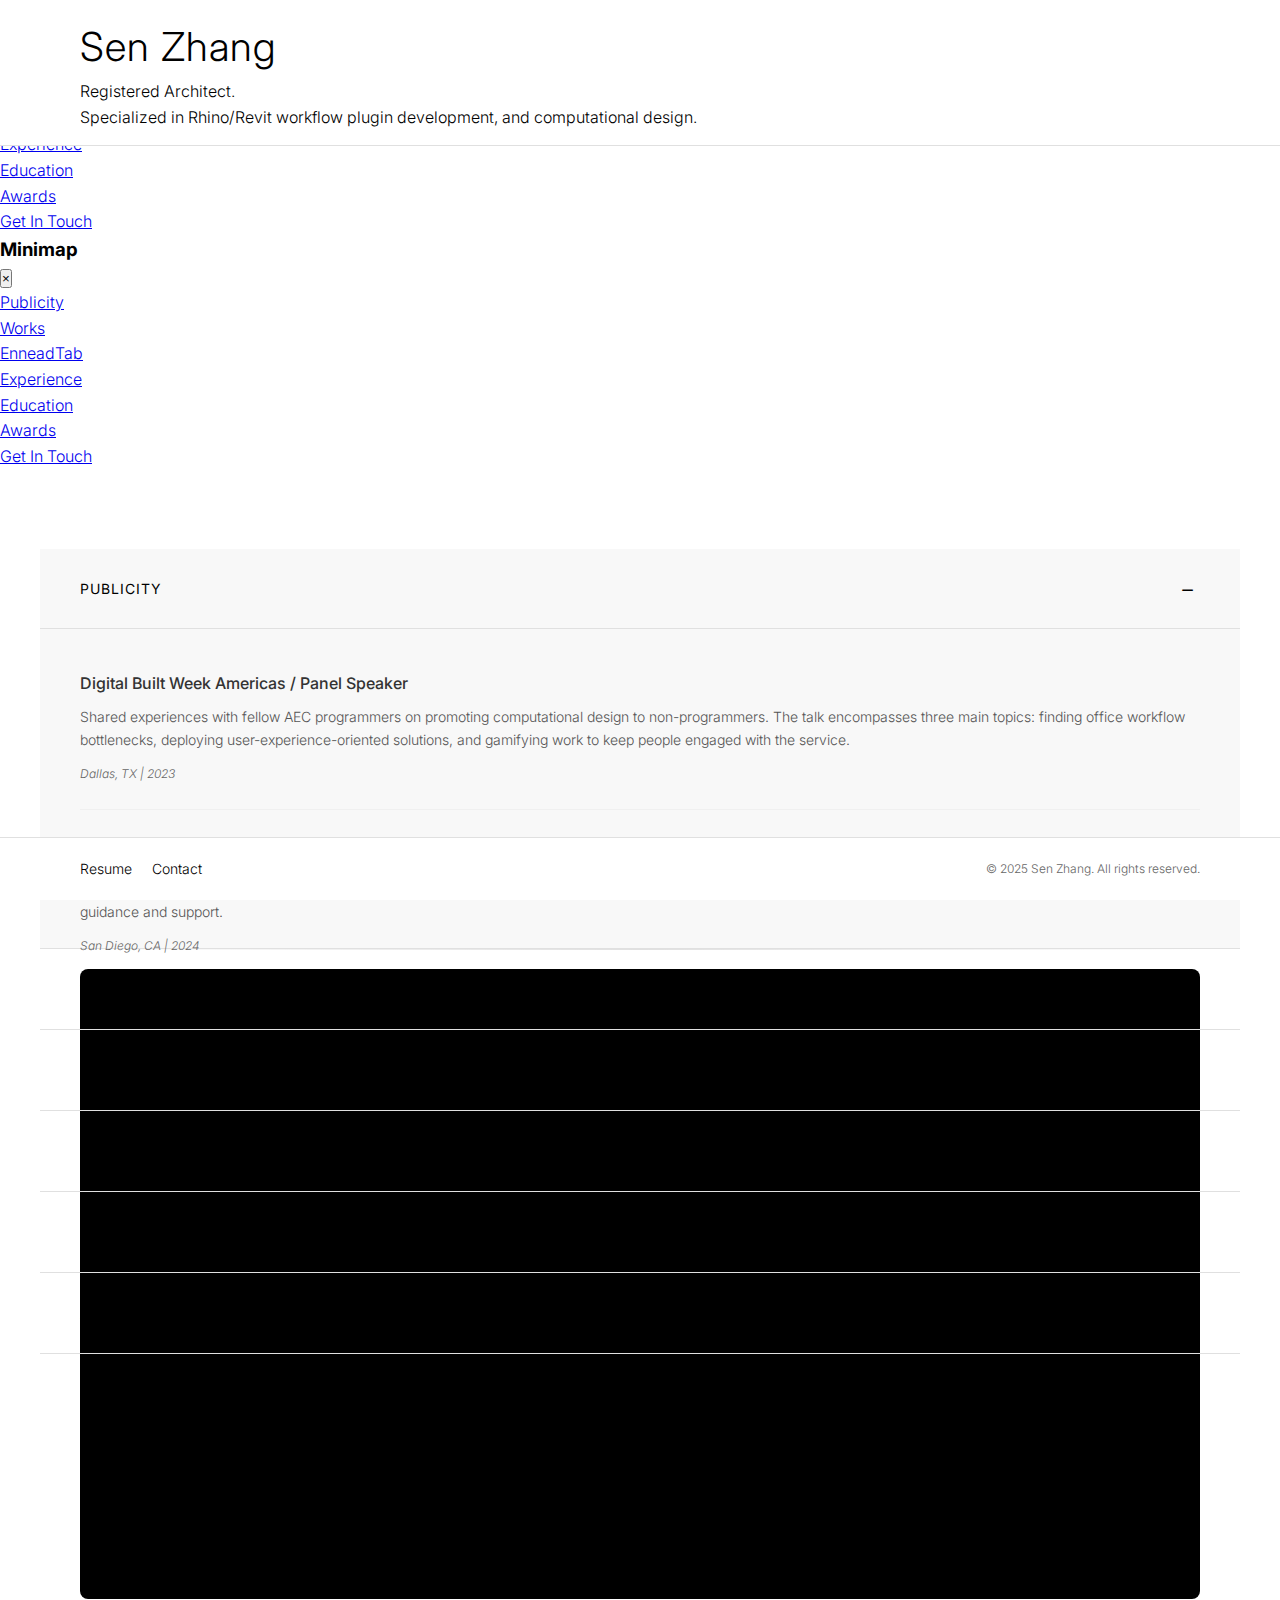
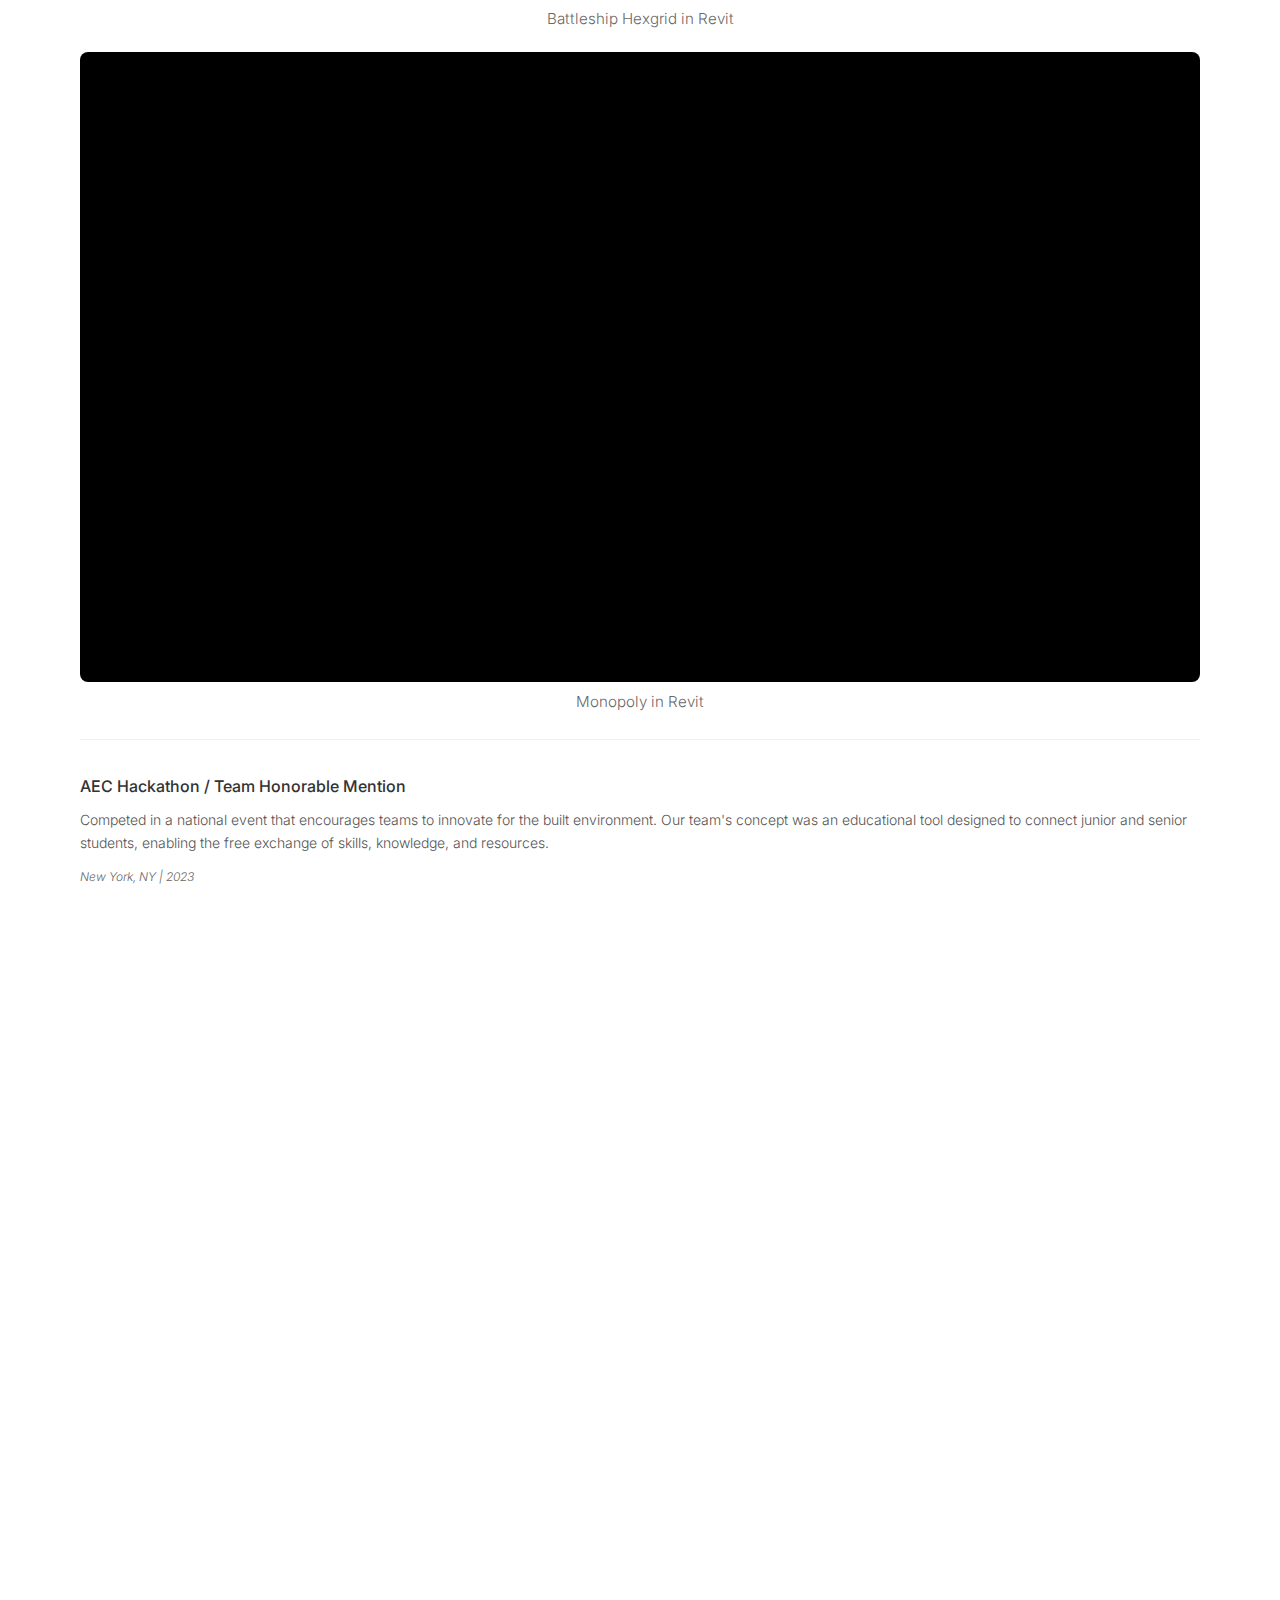
<file: index.html>
<!DOCTYPE html>
<html lang="en" class="no-js">
<head>
    <meta charset="UTF-8">
    <meta name="viewport" content="width=device-width, initial-scale=1.0, viewport-fit=cover, user-scalable=no, shrink-to-fit=no">
    <meta name="format-detection" content="telephone=no">
    <meta name="mobile-web-app-capable" content="yes">
    <meta name="apple-mobile-web-app-capable" content="yes">
    <meta name="apple-mobile-web-app-status-bar-style" content="black-translucent">
    <meta name="apple-mobile-web-app-title" content="Sen Zhang Portfolio">
    <meta name="application-name" content="Sen Zhang Portfolio">
    <meta name="msapplication-TileColor" content="#000000">
    <meta name="msapplication-config" content="none">
    <meta name="theme-color" content="#000000">
    <meta name="color-scheme" content="light dark">
    <meta name="format-detection" content="telephone=no, date=no, address=no, email=no">
    <meta name="HandheldFriendly" content="true">
    <meta name="MobileOptimized" content="width">
    <meta name="apple-touch-fullscreen" content="yes">
    <meta name="apple-mobile-web-app-capable" content="yes">
    <meta name="mobile-web-app-capable" content="yes">
    <meta name="msapplication-tap-highlight" content="no">
    
    <title>Sen Zhang - Registered Architect & BIM Specialist | New York | Portfolio</title>
    
    <!-- SEO Meta Tags -->
    <meta name="description" content="Sen Zhang - Registered Architect and Computational BIM Developer at Ennead Architects LLP. Expert in Revit, Rhino, Python, and AI integration for architectural projects.">
    <meta name="keywords" content="Sen Zhang, Architect, BIM Specialist, Computational Design, Revit, Rhino, Python, Ennead Architects, New York, Registered Architect, Architectural Design, BIM Development">
    <meta name="author" content="Sen Zhang">
    <meta name="robots" content="index, follow">
    <meta name="googlebot" content="index, follow">
    <meta name="language" content="English">
    <meta name="geo.region" content="US-NY">
    <meta name="geo.placename" content="New York">
    
    <!-- Canonical URL -->
    <link rel="canonical" href="https://zsenarchitect.github.io/SenZhangResume/">
    
    <!-- Open Graph Meta Tags -->
    <meta property="og:title" content="Sen Zhang - Registered Architect & Computational BIM Developer">
    <meta property="og:description" content="Computational BIM Developer at Ennead Architects LLP. Expert in Revit, Rhino, Python, and AI integration for architectural projects.">
    <meta property="og:type" content="website">
    <meta property="og:url" content="https://zsenarchitect.github.io/SenZhangResume/">
    <meta property="og:image" content="https://zsenarchitect.github.io/SenZhangResume/og-image.html">
    <meta property="og:image:width" content="1200">
    <meta property="og:image:height" content="630">
    <meta property="og:site_name" content="Sen Zhang Portfolio">
    <meta property="og:locale" content="en_US">
    
    <!-- Twitter Card Meta Tags -->
    <meta name="twitter:card" content="summary_large_image">
    <meta name="twitter:title" content="Sen Zhang - Registered Architect & Computational BIM Developer">
    <meta name="twitter:description" content="Computational BIM Developer at Ennead Architects LLP. Expert in Revit, Rhino, Python, and AI integration for architectural projects.">
    <meta name="twitter:image" content="https://zsenarchitect.github.io/SenZhangResume/og-image.html">
    <meta name="twitter:creator" content="@szhang">
    
    <!-- Additional SEO Meta Tags -->
    <meta name="theme-color" content="#000000">
    <meta name="msapplication-TileColor" content="#000000">
    <meta name="apple-mobile-web-app-capable" content="yes">
    <meta name="apple-mobile-web-app-status-bar-style" content="black">
    
    <!-- Favicon -->
    <link rel="icon" type="image/svg+xml" href="data:image/svg+xml,<svg xmlns='http://www.w3.org/2000/svg' viewBox='0 0 100 100'><text y='.9em' font-size='90'>SZ</text></svg>">
    <link rel="apple-touch-icon" href="data:image/svg+xml,<svg xmlns='http://www.w3.org/2000/svg' viewBox='0 0 100 100'><text y='.9em' font-size='90'>SZ</text></svg>">
    <link rel="mask-icon" href="data:image/svg+xml,<svg xmlns='http://www.w3.org/2000/svg' viewBox='0 0 100 100'><text y='.9em' font-size='90'>SZ</text></svg>" color="#000000">
    
    <!-- Styles -->
    <link rel="stylesheet" href="styles.css">
    <link href="https://fonts.googleapis.com/css2?family=Inter:wght@300;400;500;600;700;800;900&display=swap" rel="stylesheet">
    <link rel="stylesheet" href="https://cdnjs.cloudflare.com/ajax/libs/font-awesome/6.0.0/css/all.min.css">
    
    <!-- Preload critical resources -->
    <link rel="preload" href="styles.css" as="style">
    <link rel="preload" href="https://fonts.googleapis.com/css2?family=Inter:wght@300;400;500;600;700;800;900&display=swap" as="style">
    
    <!-- DNS Prefetch for external resources -->
    <link rel="dns-prefetch" href="//fonts.googleapis.com">
    <link rel="dns-prefetch" href="//cdnjs.cloudflare.com">
    
    <!-- Google Analytics -->
    <script async src="https://www.googletagmanager.com/gtag/js?id=G-XXXXXXXXXX"></script>
    <script>
      window.dataLayer = window.dataLayer || [];
      function gtag(){dataLayer.push(arguments);}
      gtag('js', new Date());
      gtag('config', 'G-XXXXXXXXXX');
    </script>
    
    <!-- Structured Data -->
    <script type="application/ld+json">
    {
        "@context": "https://schema.org",
        "@type": "Person",
        "name": "Sen Zhang",
        "jobTitle": "Registered Architect & Computational BIM Developer",
        "description": "Computational BIM Developer at Ennead Architects LLP. Expert in Revit, Rhino, Python, and AI integration for architectural projects.",
        "url": "https://zsenarchitect.github.io/SenZhangResume/",
        "image": "https://zsenarchitect.github.io/SenZhangResume/og-image.html",
        "email": "zsenarchitect@gmail.com",
        "telephone": "+1-518-618-6150",
        "address": {
            "@type": "PostalAddress",
            "addressLocality": "New York",
            "addressRegion": "NY",
            "addressCountry": "US"
        },
        "worksFor": {
            "@type": "Organization",
            "name": "Ennead Architects LLP",
            "url": "https://ennead.com"
        },
        "alumniOf": [
            {
                "@type": "CollegeOrUniversity",
                "name": "Columbia University",
                "url": "https://www.columbia.edu"
            },
            {
                "@type": "CollegeOrUniversity",
                "name": "Rensselaer Polytechnic Institute",
                "url": "https://www.rpi.edu"
            }
        ],
        "knowsAbout": ["Architecture", "BIM", "Computational Design", "Revit", "Rhino", "Python", "AI Integration", "Architectural Design"],
        "sameAs": [
            "https://github.com/zsenarchitect"
        ]
    }
    </script>
</head>
<body>

    
    <!-- Header -->
    <header class="site-header">
        <div class="site-header__content">
            <div class="site-header__title-container">
                <h1 class="site-header__title">Sen Zhang</h1>
                <p class="site-header__subtitle">Registered Architect.<br>Specialized in Rhino/Revit workflow plugin development, and computational design.</p>
            </div>
        </div>
    </header>
    
    <!-- Mobile Navigation Toggle (Outside Header) -->
    <button class="mobile-nav-toggle" id="mobileNavToggle" aria-label="Toggle navigation menu">
        <span class="hamburger-line"></span>
        <span class="hamburger-line"></span>
        <span class="hamburger-line"></span>
    </button>
    
    <!-- Side Navigation Minimap (Desktop Only) -->
    <nav class="side-navigation" id="sideNavigation">
        <div class="side-navigation__panel">
            <h3 class="side-navigation__title">Minimap</h3>
            <ul class="side-navigation__list">
                <li class="side-navigation__item" data-section="publicity">
                    <a href="#publicity-content" class="side-navigation__link">Publicity</a>
                </li>
                <li class="side-navigation__item" data-section="works">
                    <a href="#works-content" class="side-navigation__link">Works</a>
                </li>
                <li class="side-navigation__item" data-section="enneadtab">
                    <a href="#enneadtab-content" class="side-navigation__link">EnneadTab</a>
                </li>
                <li class="side-navigation__item" data-section="experience">
                    <a href="#experience-content" class="side-navigation__link">Experience</a>
                </li>
                <li class="side-navigation__item" data-section="education">
                    <a href="#education-content" class="side-navigation__link">Education</a>
                </li>
                <li class="side-navigation__item" data-section="awards">
                    <a href="#awards-content" class="side-navigation__link">Awards</a>
                </li>
                <li class="side-navigation__item" data-section="contact">
                    <a href="#contact-content" class="side-navigation__link">Get In Touch</a>
                </li>
            </ul>
        </div>
    </nav>
    
    <!-- Mobile Navigation Overlay -->
    <nav class="mobile-navigation" id="mobileNavigation">
        <div class="mobile-navigation__overlay">
            <div class="mobile-navigation__panel">
                <div class="mobile-navigation__header">
                    <h3 class="mobile-navigation__title">Minimap</h3>
                    <button class="mobile-nav-close" id="mobileNavClose" aria-label="Close navigation menu">
                        <span class="close-icon">×</span>
                    </button>
                </div>
                <ul class="mobile-navigation__list">
                    <li class="mobile-navigation__item" data-section="publicity">
                        <a href="#publicity-content" class="mobile-navigation__link">Publicity</a>
                    </li>
                    <li class="mobile-navigation__item" data-section="works">
                        <a href="#works-content" class="mobile-navigation__link">Works</a>
                    </li>
                    <li class="mobile-navigation__item" data-section="enneadtab">
                        <a href="#enneadtab-content" class="mobile-navigation__link">EnneadTab</a>
                    </li>
                    <li class="mobile-navigation__item" data-section="experience">
                        <a href="#experience-content" class="mobile-navigation__link">Experience</a>
                    </li>
                    <li class="mobile-navigation__item" data-section="education">
                        <a href="#education-content" class="mobile-navigation__link">Education</a>
                    </li>
                    <li class="mobile-navigation__item" data-section="awards">
                        <a href="#awards-content" class="mobile-navigation__link">Awards</a>
                    </li>
                    <li class="mobile-navigation__item" data-section="contact">
                        <a href="#contact-content" class="mobile-navigation__link">Get In Touch</a>
                    </li>
                </ul>
            </div>
        </div>
    </nav>
    
    <!-- Main Content -->
    <main class="main-content">
        <div class="content-container">
            <!-- Publicity Section -->
            <div class="segment segment--collapsed" role="button" tabindex="0" aria-expanded="false" aria-controls="publicity-content" aria-label="Publicity & Speaking section - click to expand">
                <div class="segment__header">
                    <span class="segment__title" id="publicity-title">Publicity</span>
                    <span class="segment__expand-icon" aria-hidden="true"></span>
                </div>
                <div class="segment__content" id="publicity-content" aria-labelledby="publicity-title">
                    <div class="segment__text">
                        <div class="publicity-item">
                            <div class="publicity-item__content">
                                <h3 class="publicity-item__title">Digital Built Week Americas / Panel Speaker</h3>
                                <p class="publicity-item__description">Shared experiences with fellow AEC programmers on promoting computational design to non-programmers. The talk encompasses three main topics: finding office workflow bottlenecks, deploying user-experience-oriented solutions, and gamifying work to keep people engaged with the service.</p>
                            </div>
                            <div class="publicity-item__details">
                                <div class="publicity-item__location">Dallas, TX | 2023</div>
                            </div>
                        </div>
                        
                        <div class="publicity-item">
                            <div class="publicity-item__content">
                                <h3 class="publicity-item__title">Autodesk University / Session Speaker, Revit As A Game Engine</h3>
                                <p class="publicity-item__description">Delivered a presentation showcasing two personal digital projects developed in the architectural field, incorporating strategies from game design theory to enhance user guidance and support.</p>
                            </div>
                            <div class="publicity-item__details">
                                <div class="publicity-item__location">San Diego, CA | 2024</div>
                            </div>
                            <div class="publicity-item__media">
                                <div class="video-embed" style="aspect-ratio:16/9;overflow:hidden;border-radius:8px;background:#000;margin:12px auto 0;">
                                    <iframe src="https://www.youtube.com/embed/FUOS0MiStMM" title="YouTube video player"
                                        loading="lazy" referrerpolicy="strict-origin-when-cross-origin" allow="accelerometer; autoplay; clipboard-write; encrypted-media; gyroscope; picture-in-picture; web-share"
                                        allowfullscreen style="width:100%;height:100%;border:0;display:block;"></iframe>
                                </div>
                                <div class="video-caption" style="text-align:center;margin-top:6px;font-size:0.95rem;opacity:0.8;">Battleship Hexgrid in Revit</div>
                                <div class="video-embed" style="aspect-ratio:16/9;overflow:hidden;border-radius:8px;background:#000;margin:20px auto 0;">
                                    <iframe src="https://www.youtube.com/embed/ftEUXgbA7f4" title="YouTube video player"
                                        loading="lazy" referrerpolicy="strict-origin-when-cross-origin" allow="accelerometer; autoplay; clipboard-write; encrypted-media; gyroscope; picture-in-picture; web-share"
                                        allowfullscreen style="width:100%;height:100%;border:0;display:block;"></iframe>
                                </div>
                                <div class="video-caption" style="text-align:center;margin-top:6px;font-size:0.95rem;opacity:0.8;">Monopoly in Revit</div>
                            </div>
                        </div>
                        
                        <div class="publicity-item">
                            <div class="publicity-item__content">
                                <h3 class="publicity-item__title">AEC Hackathon / Team Honorable Mention</h3>
                                <p class="publicity-item__description">Competed in a national event that encourages teams to innovate for the built environment. Our team's concept was an educational tool designed to connect junior and senior students, enabling the free exchange of skills, knowledge, and resources.</p>
                            </div>
                            <div class="publicity-item__details">
                                <div class="publicity-item__location">New York, NY | 2023</div>
                            </div>
                        </div>
                    </div>
                </div>
            </div>

            <div class="segment__divider"></div>

            <!-- Works Section -->
            <div class="segment segment--collapsed" role="button" tabindex="0" aria-expanded="false" aria-controls="works-content" aria-label="Works section - click to expand">
                <div class="segment__header">
                    <span class="segment__title" id="works-title">Works</span>
                    <span class="segment__expand-icon" aria-hidden="true"></span>
                </div>
                <div class="segment__content" id="works-content" aria-labelledby="works-title">
                    <div class="segment__text">
                        <div class="content-item">
                            <h3 class="content-item__title">LakeHouse Design</h3>
                            <p class="content-item__description">
                                <a href="https://lakehouse-design.com/" target="_blank" rel="noopener noreferrer" class="project-link">
                                    <i class="fas fa-tools"></i> LakeHouse-Design.com
                                </a>
                            </p>
                            <p class="content-item__description">
                                Professional design tools for architectural workflows as Rhino Package. Contains essential tools for dynamic area takeoff, layer and material merging, and object tansformation, block usage, and more.
                            </p>
                        </div>

                        <div class="content-item">
                            <h3 class="content-item__title">EnneadTab Wiki</h3>
                            <p class="content-item__description">
                                <a href="https://ennead-architects-llp.github.io/EnneadTabWiki/index.html" target="_blank" rel="noopener noreferrer" class="project-link">
                                    <i class="fas fa-book"></i> EnneadTab Wiki.com
                                </a>
                            </p>
                            <p class="content-item__description">
                                Comprehensive documentation and guidance for the EnneadTab plugin ecosystem. You may read about it more in the <a href="#enneadtab-content" class="internal-link">EnneadTab section</a>.
                            </p>
                        </div>

                        <div class="content-item">
                            <h3 class="content-item__title">Personal Portfolio</h3>
                            <p class="content-item__description">
                                <a href="https://senzhang.me/" target="_blank" rel="noopener noreferrer" class="project-link">
                                    <i class="fas fa-palette"></i> SenZhang.me
                                </a>
                            </p>
                            <p class="content-item__description">
                                Non-professional architectural works and creative projects.
                            </p>
                        </div>

                        <div class="content-item">
                            <h3 class="content-item__title">Project Hosting WebApp</h3>
                            <p class="content-item__description">
                                <a href="https://zsenarchitect.github.io/DemoProject/index.html" target="_blank" rel="noopener noreferrer" class="project-link">
                                    <i class="fas fa-walking"></i> Project Hosting WebApp.com
                                </a>
                            </p>
                            <p class="content-item__description">
                                Host architecture project website for designers and replace traditional PDF presentation for clients.
                            </p>
                        </div>

                        <!-- Selected Professional Works Section -->
                        <div class="content-item">
                            <h3 class="content-item__title">Selected BIM Manager Works</h3>
                            <div class="selected-works-grid">
                                <div class="selected-work-item">
                                    <a href="https://www.ennead.com/work/ftz" target="_blank" rel="noopener noreferrer" class="work-link">
                                        <div class="work-image-container">
                                            <img src="assets/FTZ/real/ftz_real_1.png" alt="Shanghai Lingang Special Area - Real Photo" class="work-image" loading="lazy" decoding="async" onerror="this.style.display='none'; this.nextElementSibling.style.display='block';">
                                            <div class="work-image-placeholder">FreeTradeZone Shanghai Lingang<br><small>Click to view project</small></div>
                                        </div>
                                        <div class="work-caption">FreeTradeZone Shanghai Lingang</div>
                                    </a>
                                </div>
                                <div class="selected-work-item">
                                    <a href="https://www.ennead.com/work/bili" target="_blank" rel="noopener noreferrer" class="work-link">
                                        <div class="work-image-container">
                                            <img src="assets/BiliBili/renderings/bilibili_exterior_day_01.png" alt="Bilibili Shanghai Headquarters - Exterior Day View" class="work-image" loading="lazy" decoding="async" onerror="this.style.display='none'; this.nextElementSibling.style.display='block';">
                                            <div class="work-image-placeholder">Bilibili Shanghai HQ<br><small>Click to view project</small></div>
                                        </div>
                                        <div class="work-caption">Bilibili Shanghai HQ</div>
                                    </a>
                                </div>
                                <div class="selected-work-item">
                                    <a href="https://www.ennead.com/work/bytedance-houhai-center" target="_blank" rel="noopener noreferrer" class="work-link">
                                        <div class="work-image-container">
                                            <img src="assets/ByteDance/renderings/bytedance_exterior_day_01.png" alt="ByteDance Houhai Center - Exterior Day View" class="work-image" loading="lazy" decoding="async" onerror="this.style.display='none'; this.nextElementSibling.style.display='block';">
                                            <div class="work-image-placeholder">ByteDance Houhai Center<br><small>Click to view project</small></div>
                                        </div>
                                        <div class="work-caption">ByteDance HQ</div>
                                    </a>
                                </div>
                            </div>
                        </div>
                    </div>
                </div>
            </div>

            <div class="segment__divider"></div>

            <!-- EnneadTab Section -->
            <div class="segment segment--collapsed" role="button" tabindex="0" aria-expanded="false" aria-controls="enneadtab-content" aria-label="EnneadTab section - click to expand">
                <div class="segment__header">
                    <span class="segment__title" id="enneadtab-title">EnneadTab</span>
                    <span class="segment__expand-icon" aria-hidden="true"></span>
                </div>
                <div class="segment__content" id="enneadtab-content" aria-labelledby="enneadtab-title">
                    <div class="segment__text">
                        <div class="segment__meta">New York, NY | Since 2022</div>
                        <ul class="enneadtab-list">
                            <li>EnneadTab is a cross-application architectural plugin ecosystem that spans Rhino, Revit, CAD, Autodesk Desktop Connector, Enscape, InDesign, Photoshop, Excel, Email, Notification, AI, Computer Resource Monitoring, Text-to-Speech, and Sound Effects</li>
                            <li>It is a collection of 450+ quality-of-life tools for all types of daily workflows</li>
                            <li>Tailored toward office preferences and workflows at Ennead Architects</li>
                            <li>Resolves issues not yet addressed by official applications</li>
                            <li>Zero-learning-curve solution for designers, project architects, and BIM managers</li>
                            <li>This solo project started as a hobby in 2021 within a traditional project team and has evolved with increasing sophistication while staying current with office market preferences, digital infrastructure changes, and professional application API updates</li>
                            <li>An engaging and light-hearted support community helps increase adaptability within the office</li>
                            <li>Patented in the US</li>
                        </ul>
                        
                        <div class="enneadtab-diagram">
                            <img src="assets/EnneadTab/env_diagram.png" alt="EnneadTab Environment Diagram" class="enneadtab-diagram__image" loading="lazy" decoding="async">
                        </div>
                        
                        <ul class="enneadtab-list">
                            <li>Development repo test and compile Cpython as exe</li>
                            <li>Packaged and publish to distribution repo</li>
                            <li>User side register scheduled updater to fetch content and update local codebase with delayed deletion to ensure silent background changes while application running</li>
                        </ul>
               
                    </div>
                </div>
            </div>

            <div class="segment__divider"></div>

            <!-- Experience Section -->
            <div class="segment segment--collapsed" role="button" tabindex="0" aria-expanded="false" aria-controls="experience-content" aria-label="Experience section - click to expand">
                <div class="segment__header">
                    <span class="segment__title">Experience</span>
                    <span class="segment__expand-icon" aria-hidden="true"></span>
                </div>
                <div class="segment__content">
                    <div class="segment__text">
                        <!-- Current Position -->
                        <div class="content-item">
                            <h3 class="content-item__title">Computational BIM Developer</h3>
                            <div class="content-item__meta">
                                <span class="company">Ennead Architects LLP</span>
                                <span class="location-dates">New York City, NY | 2022 - Current</span>
                            </div>
                            <ul class="enneadtab-list">
                                <li>In-house Plugins Development for Revit and Rhino.</li>
                                <li>Workflow optimization on modeling and documentation. Reduce dependency to Grasshopper/Dynamo.</li>
                                <li>Office standard and QAQC integration.</li>
                                <li>Customization functions for specific projects and users.</li>
                                <li>BIM data metric visualization.</li>
                                <li>Fluid in Cpython/Ironpython, Revit API, Rhino Commons API, LLM model integration.</li>
                                <li>Repository automatic publishing, automatic distribution, automatic documentation.</li>
                                <li>Work with IT to build Azure virtual machine and cloud computing environment.</li>
                                <li>Community engagement and UI/UX design.</li>
                            </ul>
                        </div>

                        <!-- BIM Manager Role -->
                                                <div class="content-item">
                            <h3 class="content-item__title">BIM Manager</h3>
                            <div class="content-item__meta">
                                <span class="company">Ennead Architects LLP</span>
                                <span class="location-dates">New York City, NY | 2022 - Current</span>
                            </div>
                            <ul class="enneadtab-list">
                                <li>Manage large commercial building/campus projects on Asian market.</li>
                                <li>Manage large healthcare building/campus projects on Northeast US market (NYU, Northwell).</li>
                                <li>Solution architect to large BIM data management, complex family and other unusual BIM challenges.</li>
                                <li>In-house training and mentoring.</li>
                            </ul>
                        </div>

                        <!-- Rhino Doctor Role -->
                                                <div class="content-item">
                            <h3 class="content-item__title">Rhino Doctor</h3>
                            <div class="content-item__meta">
                                <span class="company">Ennead Architects LLP</span>
                                <span class="location-dates">New York City, NY | 2022 - Current</span>
                            </div>
                            <ul class="enneadtab-list">
                                <li>Solution architect to complex geometric challenges (Industrial Design Standard).</li>
                                <li>Interoperability of Rhino2Revit with zero-learning-curve plugin solution developed internally.</li>
                            </ul>
                        </div>

                        <!-- Previous Position -->
                        <div class="content-item">
                            <h3 class="content-item__title">Architectural Designer, BIM Specialist</h3>
                            <div class="content-item__meta">
                                <span class="company">Ennead Architects LLP</span>
                                <span class="location-dates">New York City, NY | 2020 - 2022</span>
                            </div>
                            <ul class="enneadtab-list">
                                <li>FTZ FreeTradeZone, plot 09, 15, 17. Shanghai / Office</li>
                                <li>Taopu plot 603, 606 SmartCity. Shanghai / Mix-use</li>
                                <li>ByteDance HQ, Shenzhen / Office HQ</li>
                                <li>Bilibili HQ, Shanghai / Office HQ Campus</li>
                                <li>Lenox Hill Hospital, NYC / Hospital</li>
                                <li>NYU LongIsland Healthcare Campus, NY / Hospital</li>
                                <li>Plus 20+ BIM/Rhino Project Support</li>
                            </ul>
                        </div>

                        <!-- Arquitectonica Experience -->
                                                <div class="content-item">
                            <h3 class="content-item__title">Designer, BIM Specialist, CG Visualization</h3>
                            <div class="content-item__meta">
                                <span class="company">Arquitectonica</span>
                                <span class="location-dates">New York City, NY | 2017 - 2020</span>
                            </div>
                            <ul class="enneadtab-list">
                                <li>40 Hudson Yard, New York / Office Tower</li>
                                <li>Curtis Block mid-rise, Calgary, Canada / Residential Complex</li>
                                <li>Amazon HQ2 master planning, Chicago / Office Complex</li>
                                <li>31 Parliament mid-rise residential tower, Toronto SmartCity, Canada / Residential Tower</li>
                                <li>Warsaw Hotel, Warsaw, Poland / Hotel Tower</li>
                                <li>Newport Waterfront high-rise development / Residential Tower</li>
                                <li>Queens Sherbourne mix-use complex, Toronto / Residential Complex, Historical Preservation</li>
                                <li>Equinox Hotel mix-use complex, San Jose / Hotel Complex</li>
                            </ul>
                        </div>

                        <!-- RPI Publication Dept. -->
                        <div class="content-item">
                            <h3 class="content-item__title">Book-design, Asset management</h3>
                            <div class="content-item__meta">
                                <span class="company">RPI Publication Dept.</span>
                                <span class="location-dates">New York, NY | 2016 - 2017</span>
                            </div>
                        </div>

                        <!-- Terreform ONE -->
                        <div class="content-item">
                            <h3 class="content-item__title">Research, Design</h3>
                            <div class="content-item__meta">
                                <span class="company">Terreform ONE</span>
                                <span class="location-dates">New York, NY | 2016 - 2017</span>
                            </div>
                        </div>

                        <!-- Plasma Studio -->
                        <div class="content-item">
                            <h3 class="content-item__title">Intern</h3>
                            <div class="content-item__meta">
                                <span class="company">Plasma Studio</span>
                                <span class="location-dates">Troy, NY | 2012 - 2016</span>
                            </div>
                        </div>

                        <!-- Ballistic Architecture Machine -->
                        <div class="content-item">
                            <h3 class="content-item__title">Intern</h3>
                            <div class="content-item__meta">
                                <span class="company">Ballistic Architecture Machine</span>
                                <span class="location-dates">Troy, NY | 2012 - 2016</span>
                            </div>
                        </div>
                    </div>
                </div>
            </div>

            <div class="segment__divider"></div>

            <!-- Education Section -->
            <div class="segment segment--collapsed" role="button" tabindex="0" aria-expanded="false" aria-controls="education-content" aria-label="Education section - click to expand">
                <div class="segment__header">
                    <span class="segment__title" id="education-title">Education</span>
                    <span class="segment__expand-icon" aria-hidden="true"></span>
                </div>
                <div class="segment__content" id="education-content" aria-labelledby="education-title">
                    <div class="segment__text">
                        <div class="content-item">
                            <h3 class="content-item__title">Master of Science in Advanced Architecture Design</h3>
                            <div class="content-item__meta">
                                <span class="company">Columbia University</span>
                                <span class="location-dates">New York City, NY | 2016 - 2017</span>
                            </div>
                        </div>

                        <div class="content-item">
                            <h3 class="content-item__title">Bachelor of Architecture</h3>
                            <div class="content-item__meta">
                                <span class="company">Rensselaer Polytechnic Institute</span>
                                <span class="location-dates">Troy, NY | 2012 - 2016</span>
                            </div>
                        </div>

                        <div class="content-item">
                            <h3 class="content-item__title">Major in Urban Planning</h3>
                            <div class="content-item__meta">
                                <span class="company">Tongji University</span>
                                <span class="location-dates">Shanghai | 2010 - 2012</span>
                            </div>
                        </div>
                    </div>
                </div>
            </div>

            <div class="segment__divider"></div>

            <!-- Awards Section -->
            <div class="segment segment--collapsed" role="button" tabindex="0" aria-expanded="false" aria-controls="awards-content" aria-label="Awards section - click to expand">
                <div class="segment__header">
                    <span class="segment__title" id="awards-title">Awards</span>
                    <span class="segment__expand-icon" aria-hidden="true"></span>
                </div>
                <div class="segment__content" id="awards-content" aria-labelledby="awards-title">
                    <div class="segment__text">
                        <div class="awards-list">
                            <div class="award-item">
                                <span class="award-item__text">AIA Henry Adams Award</span>
                                <span class="award-item__year">2016</span>
                            </div>
                            <div class="award-item">
                                <span class="award-item__text">George T. Droste Scholarship for structural engineering study</span>
                                <span class="award-item__year">2015</span>
                            </div>
                            <div class="award-item">
                                <span class="award-item__text">Faculty Selection Award, General Academic Proficiency and Promise of Excellence in Architecture</span>
                                <span class="award-item__year">2013-2016</span>
                            </div>
                            <div class="award-item">
                                <span class="award-item__text">Hyperloop Campus, Las Vegas, Honorable Mention</span>
                                <span class="award-item__year">2020</span>
                            </div>
                            <div class="award-item">
                                <span class="award-item__text">Greenway to Ideal City, Parcel 2, Chengdu, China, 2nd Place</span>
                                <span class="award-item__year">2019</span>
                            </div>
                            <div class="award-item">
                                <span class="award-item__text">Non Architecture: Dance, A Measurement of Isolation, Finalist</span>
                                <span class="award-item__year">2018</span>
                            </div>
                            <div class="award-item">
                                <span class="award-item__text">Tokyo Anti-Library, Tokyo, Honorable Mention</span>
                                <span class="award-item__year">2018</span>
                            </div>
                            <div class="award-item">
                                <span class="award-item__text">Archasm Int'l Competition: Liberty Museum, New York, Freedom To The People, Top 50</span>
                                <span class="award-item__year">2016</span>
                            </div>
                            <div class="award-item">
                                <span class="award-item__text">Int'l Contemporary Furniture Fair at NYCxDesign week, Lounging in mycelium chairs with TerreformONE</span>
                                <span class="award-item__year">2016</span>
                            </div>
                            <div class="award-item">
                                <span class="award-item__text">Magna Cum Laude Honors, Dean's List</span>
                                <span class="award-item__year">2012-2016</span>
                            </div>
                        </div>
                    </div>
                </div>
            </div>

            <div class="segment__divider"></div>

            <!-- Get In Touch Section -->
            <div class="segment segment--collapsed" role="button" tabindex="0" aria-expanded="false" aria-controls="contact-content" aria-label="Get In Touch section - click to expand">
                <div class="segment__header">
                    <span class="segment__title" id="contact-title">Get In Touch</span>
                    <span class="segment__expand-icon" aria-hidden="true"></span>
                </div>
                <div class="segment__content" id="contact-content" aria-labelledby="contact-title">
                    <div class="segment__text">
                        <div class="content-item">
                            <h3 class="content-item__title">Let's Connect</h3>
                            <p class="content-item__description">
                                For new opportunities, collaborations, and interesting projects, or just want to say hello, I'd love to hear from you.
                            </p>
                            <p class="content-item__description">
                                <a href="contact.html" class="project-link">
                                    <i class="fas fa-envelope"></i> Contact Me
                                </a>
                            </p>
                        </div>
                    </div>
                </div>
            </div>
        </div>
    </main>
    
         <!-- Footer -->
     <footer class="site-footer">
         <div class="site-footer__content">
             <div class="site-footer__links">
                 <a href="index.html" class="site-footer__link">Resume</a>
                 <a href="contact.html" class="site-footer__link">Contact</a>
             </div>
             <div class="site-footer__copyright">
                 <p>&copy; 2025 Sen Zhang. All rights reserved.</p>
             </div>
         </div>
     </footer>
    
    <script src="script.js"></script>
</body>
</html>
</file>
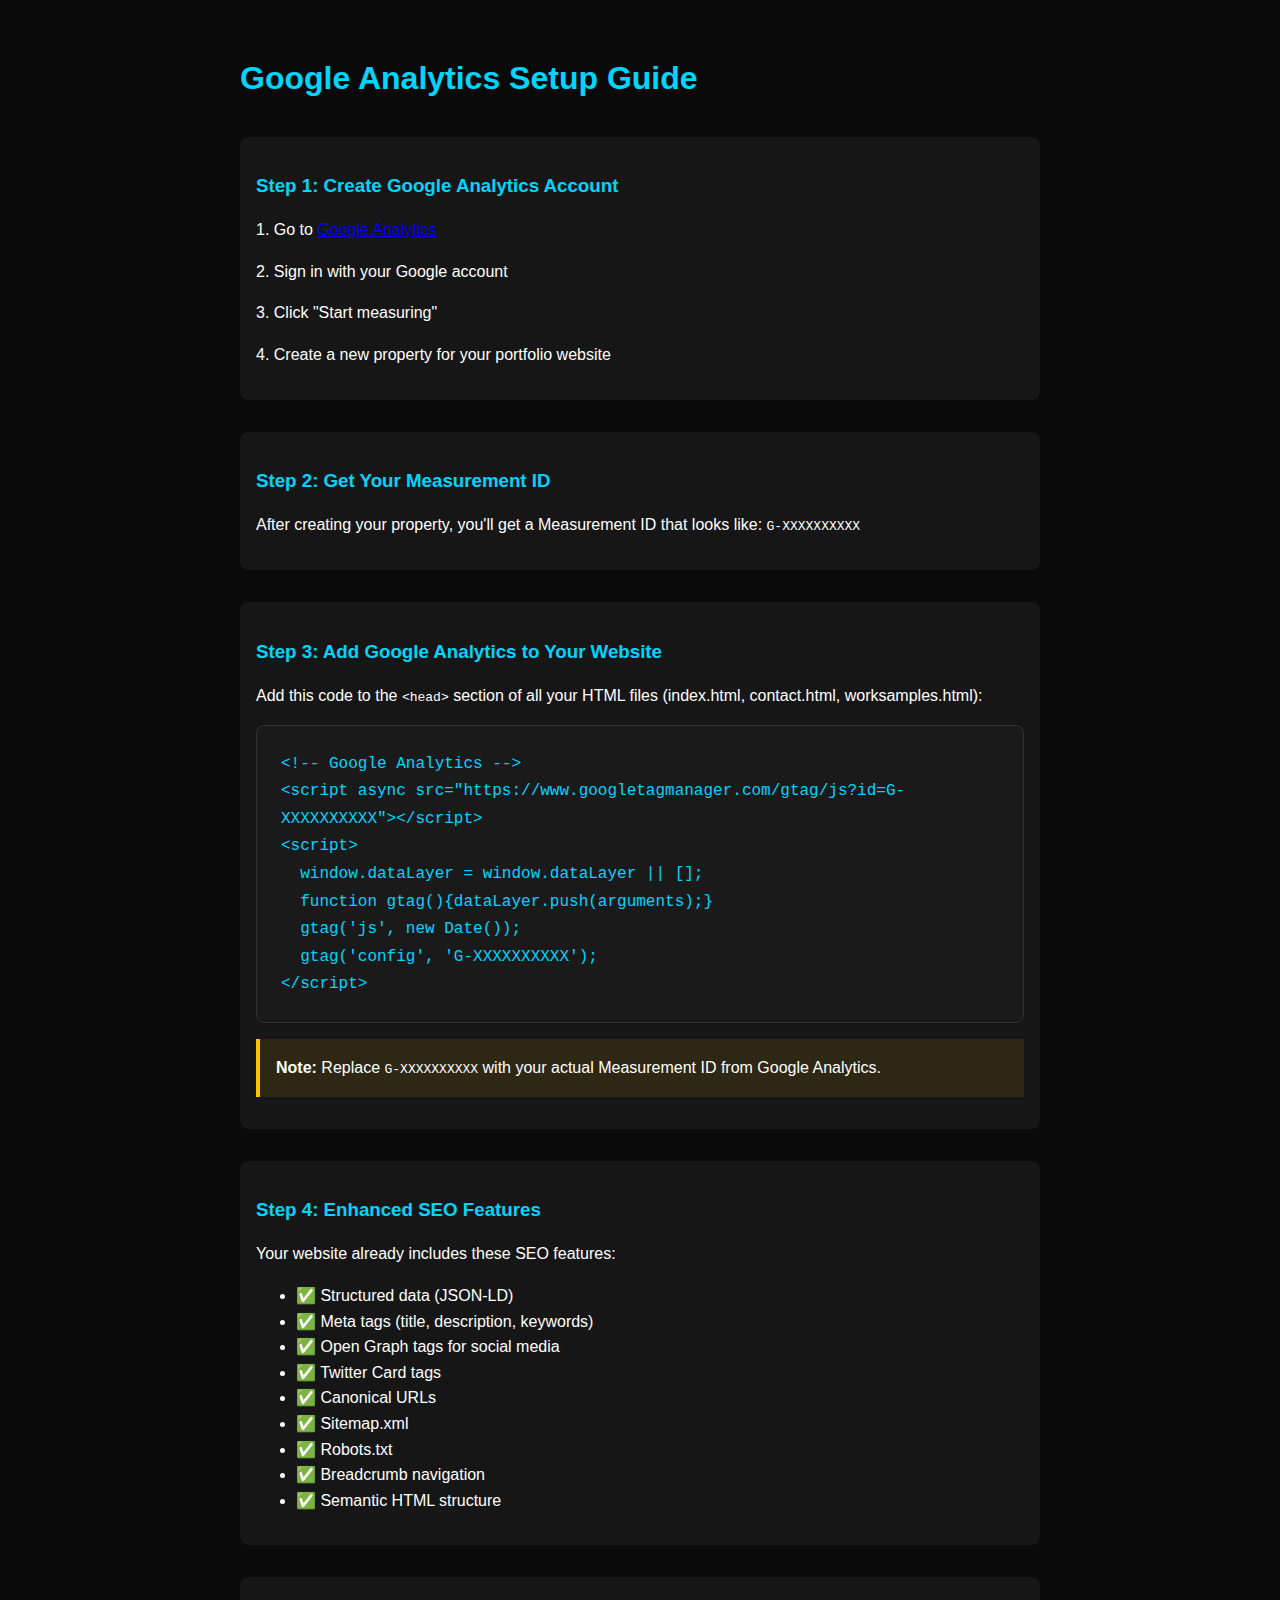
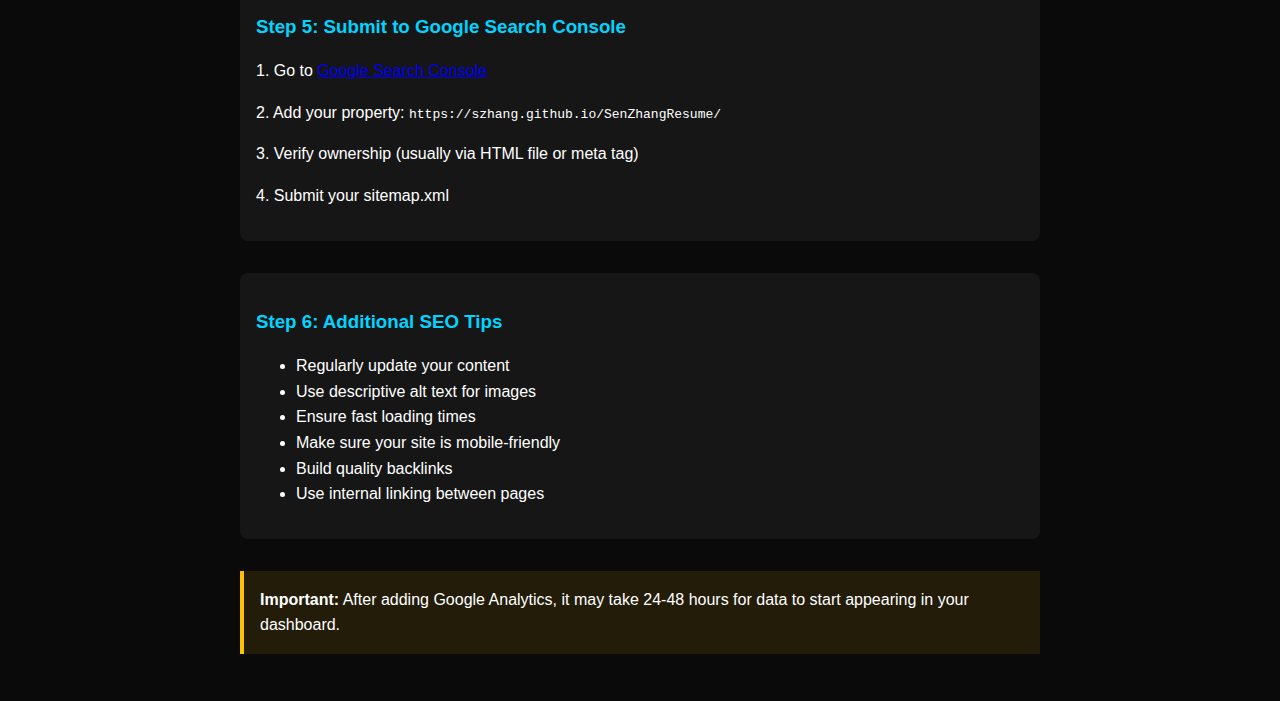
<file: analytics.html>
<!DOCTYPE html>
<html lang="en">
<head>
    <meta charset="UTF-8">
    <meta name="viewport" content="width=device-width, initial-scale=1.0">
    <title>Google Analytics Setup - Sen Zhang Portfolio</title>
    <style>
        body {
            font-family: 'Inter', sans-serif;
            background: #0a0a0a;
            color: #ffffff;
            line-height: 1.6;
            padding: 2rem;
            max-width: 800px;
            margin: 0 auto;
        }
        
        h1 {
            color: #00d4ff;
            margin-bottom: 2rem;
        }
        
        .code-block {
            background: #1a1a1a;
            border: 1px solid #333;
            border-radius: 8px;
            padding: 1.5rem;
            margin: 1rem 0;
            overflow-x: auto;
        }
        
        .code-block code {
            color: #00d4ff;
            font-family: 'Courier New', monospace;
        }
        
        .step {
            margin-bottom: 2rem;
            padding: 1rem;
            background: rgba(255, 255, 255, 0.05);
            border-radius: 8px;
        }
        
        .step h3 {
            color: #00d4ff;
            margin-bottom: 1rem;
        }
        
        .note {
            background: rgba(255, 193, 7, 0.1);
            border-left: 4px solid #ffc107;
            padding: 1rem;
            margin: 1rem 0;
        }
    </style>
</head>
<body>
    <h1>Google Analytics Setup Guide</h1>
    
    <div class="step">
        <h3>Step 1: Create Google Analytics Account</h3>
        <p>1. Go to <a href="https://analytics.google.com" target="_blank">Google Analytics</a></p>
        <p>2. Sign in with your Google account</p>
        <p>3. Click "Start measuring"</p>
        <p>4. Create a new property for your portfolio website</p>
    </div>
    
    <div class="step">
        <h3>Step 2: Get Your Measurement ID</h3>
        <p>After creating your property, you'll get a Measurement ID that looks like: <code>G-XXXXXXXXXX</code></p>
    </div>
    
    <div class="step">
        <h3>Step 3: Add Google Analytics to Your Website</h3>
        <p>Add this code to the <code>&lt;head&gt;</code> section of all your HTML files (index.html, contact.html, worksamples.html):</p>
        
        <div class="code-block">
            <code>
&lt;!-- Google Analytics --&gt;<br>
&lt;script async src="https://www.googletagmanager.com/gtag/js?id=G-XXXXXXXXXX"&gt;&lt;/script&gt;<br>
&lt;script&gt;<br>
&nbsp;&nbsp;window.dataLayer = window.dataLayer || [];<br>
&nbsp;&nbsp;function gtag(){dataLayer.push(arguments);}<br>
&nbsp;&nbsp;gtag('js', new Date());<br>
&nbsp;&nbsp;gtag('config', 'G-XXXXXXXXXX');<br>
&lt;/script&gt;
            </code>
        </div>
        
        <div class="note">
            <strong>Note:</strong> Replace <code>G-XXXXXXXXXX</code> with your actual Measurement ID from Google Analytics.
        </div>
    </div>
    
    <div class="step">
        <h3>Step 4: Enhanced SEO Features</h3>
        <p>Your website already includes these SEO features:</p>
        <ul>
            <li>✅ Structured data (JSON-LD)</li>
            <li>✅ Meta tags (title, description, keywords)</li>
            <li>✅ Open Graph tags for social media</li>
            <li>✅ Twitter Card tags</li>
            <li>✅ Canonical URLs</li>
            <li>✅ Sitemap.xml</li>
            <li>✅ Robots.txt</li>
            <li>✅ Breadcrumb navigation</li>
            <li>✅ Semantic HTML structure</li>
        </ul>
    </div>
    
    <div class="step">
        <h3>Step 5: Submit to Google Search Console</h3>
        <p>1. Go to <a href="https://search.google.com/search-console" target="_blank">Google Search Console</a></p>
        <p>2. Add your property: <code>https://szhang.github.io/SenZhangResume/</code></p>
        <p>3. Verify ownership (usually via HTML file or meta tag)</p>
        <p>4. Submit your sitemap.xml</p>
    </div>
    
    <div class="step">
        <h3>Step 6: Additional SEO Tips</h3>
        <ul>
            <li>Regularly update your content</li>
            <li>Use descriptive alt text for images</li>
            <li>Ensure fast loading times</li>
            <li>Make sure your site is mobile-friendly</li>
            <li>Build quality backlinks</li>
            <li>Use internal linking between pages</li>
        </ul>
    </div>
    
    <div class="note">
        <strong>Important:</strong> After adding Google Analytics, it may take 24-48 hours for data to start appearing in your dashboard.
    </div>
</body>
</html>
</file>
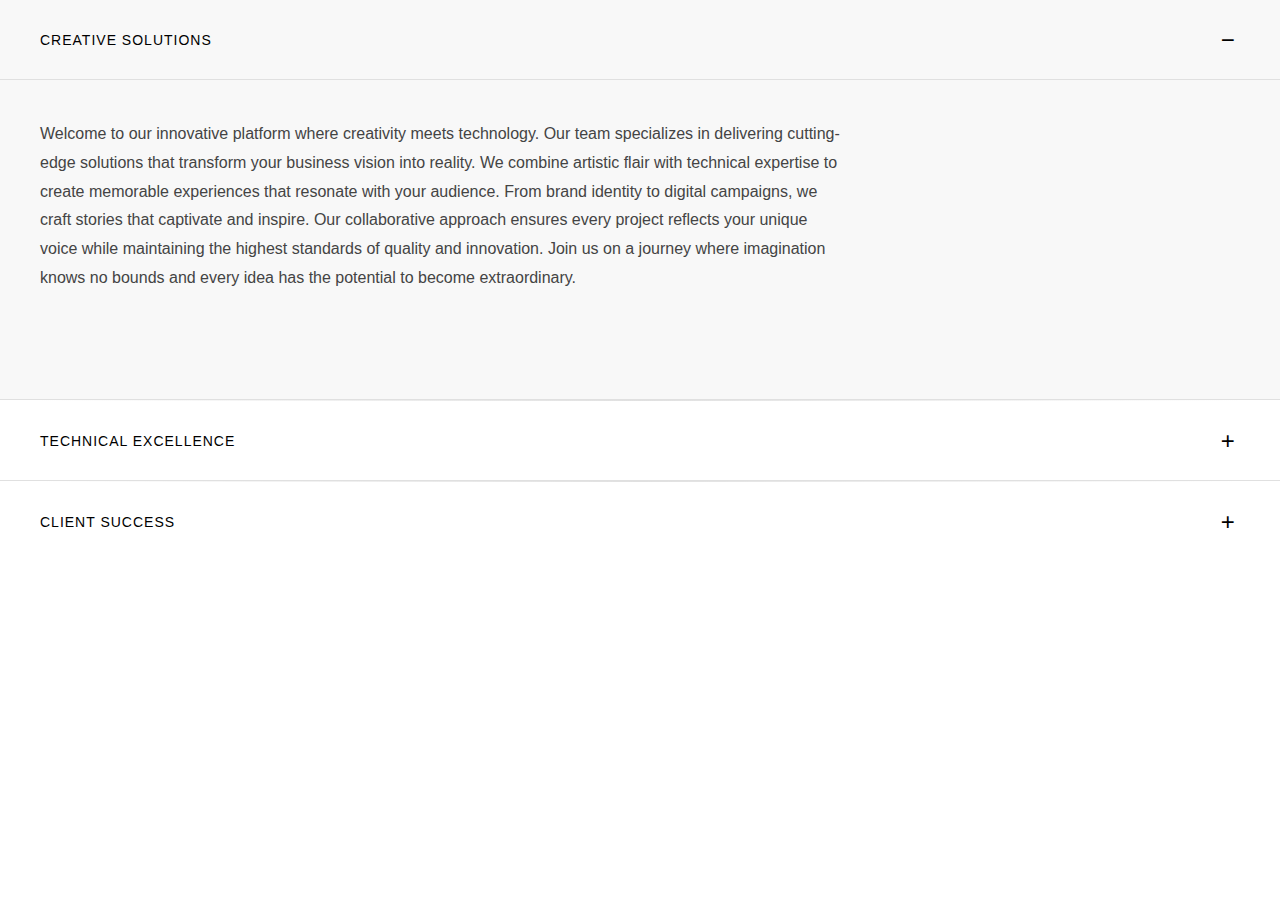
<file: collapsible_segments_design ref.html>
<!DOCTYPE html>
<html lang="en">
<head>
    <meta charset="UTF-8">
    <meta name="viewport" content="width=device-width, initial-scale=1.0">
    <title>Minimal Collapsible Segments</title>
    <style>
        * {
            margin: 0;
            padding: 0;
            box-sizing: border-box;
        }

        body {
            font-family: 'Helvetica Neue', Arial, sans-serif;
            min-height: 100vh;
            overflow-x: hidden;
            background: #ffffff;
            color: #000000;
            font-weight: 300;
        }

        .container {
            display: flex;
            flex-direction: column;
            min-height: 100vh;
        }

        .segment {
            position: relative;
            min-height: 80px;
            overflow: hidden;
            transition: all 0.4s ease;
            cursor: pointer;
            border-bottom: 1px solid #e0e0e0;
        }

        .segment:last-child {
            border-bottom: none;
        }

        .segment.collapsed {
            min-height: 80px;
            max-height: 80px;
        }

        .segment.expanded {
            min-height: 400px;
            max-height: none;
            background: #f8f8f8;
        }

        .segment-header {
            position: absolute;
            top: 0;
            left: 0;
            width: 100%;
            height: 80px;
            display: flex;
            align-items: center;
            justify-content: space-between;
            padding: 0 40px;
            font-size: 18px;
            font-weight: 400;
            color: #000000;
            z-index: 2;
            transition: all 0.3s ease;
            letter-spacing: 0.5px;
        }

        .segment.expanded .segment-header {
            background: #f8f8f8;
            border-bottom: 1px solid #e0e0e0;
        }

        .segment-title {
            text-transform: uppercase;
            font-size: 14px;
            letter-spacing: 1px;
        }

        .segment-content {
            position: absolute;
            top: 80px;
            left: 0;
            width: 100%;
            height: 320px;
            padding: 40px;
            color: #333333;
            opacity: 0;
            transform: translateY(20px);
            transition: all 0.4s ease;
            overflow-y: auto;
        }

        .segment.expanded .segment-content {
            opacity: 1;
            transform: translateY(0);
        }

        .expand-icon {
            font-size: 24px;
            font-weight: 300;
            transition: all 0.3s ease;
            width: 24px;
            height: 24px;
            display: flex;
            align-items: center;
            justify-content: center;
        }

        .segment.collapsed .expand-icon::before {
            content: '+';
        }

        .segment.expanded .expand-icon::before {
            content: '−';
        }

        .content-text {
            font-size: 16px;
            line-height: 1.8;
            color: #444444;
            max-width: 800px;
            font-weight: 300;
        }

        .divider {
            height: 1px;
            background: linear-gradient(to right, transparent, #e0e0e0, transparent);
            margin: 0 40px;
        }

        .segment:hover .segment-header {
            background: #fafafa;
        }

        .segment.expanded:hover .segment-header {
            background: #f8f8f8;
        }

        @media (max-width: 768px) {
            .segment-header {
                padding: 0 20px;
            }
            
            .segment-content {
                padding: 30px 20px;
            }
            
            .segment-title {
                font-size: 12px;
            }
            
            .divider {
                margin: 0 20px;
            }
        }
    </style>
</head>
<body>
    <div class="container">
        <div class="segment collapsed" onclick="toggleSegment(this)">
            <div class="segment-header">
                <span class="segment-title">Creative Solutions</span>
                <span class="expand-icon"></span>
            </div>
            <div class="segment-content">
                <div class="content-text">
                    Welcome to our innovative platform where creativity meets technology. Our team specializes in delivering cutting-edge solutions that transform your business vision into reality. We combine artistic flair with technical expertise to create memorable experiences that resonate with your audience. From brand identity to digital campaigns, we craft stories that captivate and inspire. Our collaborative approach ensures every project reflects your unique voice while maintaining the highest standards of quality and innovation. Join us on a journey where imagination knows no bounds and every idea has the potential to become extraordinary.
                </div>
            </div>
        </div>

        <div class="divider"></div>

        <div class="segment collapsed" onclick="toggleSegment(this)">
            <div class="segment-header">
                <span class="segment-title">Technical Excellence</span>
                <span class="expand-icon"></span>
            </div>
            <div class="segment-content">
                <div class="content-text">
                    Our technical infrastructure is built on robust, scalable foundations that adapt to your growing needs. We leverage modern frameworks, cloud technologies, and industry best practices to ensure optimal performance and reliability. Security is paramount in everything we build, with comprehensive testing protocols and continuous monitoring systems. Our development process follows agile methodologies, enabling rapid iteration and seamless integration. Whether you need web applications, mobile solutions, or enterprise systems, our expert team delivers code that is clean, efficient, and maintainable. Experience the power of technology that works seamlessly behind the scenes to elevate your business operations.
                </div>
            </div>
        </div>

        <div class="divider"></div>

        <div class="segment collapsed" onclick="toggleSegment(this)">
            <div class="segment-header">
                <span class="segment-title">Client Success</span>
                <span class="expand-icon"></span>
            </div>
            <div class="segment-content">
                <div class="content-text">
                    Your success is our primary mission, and we measure our achievements by the growth and satisfaction of our clients. We provide comprehensive support throughout every phase of your project, from initial consultation to post-launch optimization. Our dedicated account managers ensure clear communication and timely delivery of all milestones. We believe in building long-term partnerships based on trust, transparency, and mutual respect. Our track record speaks for itself, with numerous successful projects across diverse industries and positive testimonials from satisfied clients. Let us help you achieve your goals with personalized strategies, expert guidance, and unwavering commitment to excellence in every interaction.
                </div>
            </div>
        </div>
    </div>

    <script>
        let isScrolling = false;
        let scrollTimeout;

        function toggleSegment(clickedSegment) {
            const allSegments = document.querySelectorAll('.segment');
            const isCurrentlyExpanded = clickedSegment.classList.contains('expanded');
            
            // First, collapse all segments
            allSegments.forEach(segment => {
                segment.classList.remove('expanded');
                segment.classList.add('collapsed');
            });
            
            // If the clicked segment wasn't expanded, expand it
            if (!isCurrentlyExpanded) {
                clickedSegment.classList.remove('collapsed');
                clickedSegment.classList.add('expanded');
            }
        }

        function getSegmentInView() {
            const segments = document.querySelectorAll('.segment');
            const viewportHeight = window.innerHeight;
            const scrollTop = window.pageYOffset || document.documentElement.scrollTop;
            
            let maxVisibleArea = 0;
            let mostVisibleSegment = null;
            
            segments.forEach((segment, index) => {
                const rect = segment.getBoundingClientRect();
                const segmentTop = rect.top + scrollTop;
                const segmentBottom = segmentTop + rect.height;
                
                // Calculate visible area of segment
                const visibleTop = Math.max(segmentTop, scrollTop);
                const visibleBottom = Math.min(segmentBottom, scrollTop + viewportHeight);
                const visibleArea = Math.max(0, visibleBottom - visibleTop);
                
                if (visibleArea > maxVisibleArea) {
                    maxVisibleArea = visibleArea;
                    mostVisibleSegment = segment;
                }
            });
            
            return mostVisibleSegment;
        }

        function handleScroll() {
            if (isScrolling) return;
            
            isScrolling = true;
            
            // Clear existing timeout
            clearTimeout(scrollTimeout);
            
            // Set timeout to handle scroll end
            scrollTimeout = setTimeout(() => {
                const targetSegment = getSegmentInView();
                
                if (targetSegment) {
                    const allSegments = document.querySelectorAll('.segment');
                    
                    // Collapse all segments
                    allSegments.forEach(segment => {
                        segment.classList.remove('expanded');
                        segment.classList.add('collapsed');
                    });
                    
                    // Expand the target segment
                    targetSegment.classList.remove('collapsed');
                    targetSegment.classList.add('expanded');
                }
                
                isScrolling = false;
            }, 150);
        }

        // Initialize with first segment expanded
        document.addEventListener('DOMContentLoaded', function() {
            const allSegments = document.querySelectorAll('.segment');
            allSegments.forEach((segment, index) => {
                if (index === 0) {
                    segment.classList.add('expanded');
                } else {
                    segment.classList.add('collapsed');
                }
            });
            
            // Add scroll listener
            window.addEventListener('scroll', handleScroll, { passive: true });
            
            // Initial check
            setTimeout(() => {
                const targetSegment = getSegmentInView();
                if (targetSegment && !targetSegment.classList.contains('expanded')) {
                    allSegments.forEach(segment => {
                        segment.classList.remove('expanded');
                        segment.classList.add('collapsed');
                    });
                    targetSegment.classList.remove('collapsed');
                    targetSegment.classList.add('expanded');
                }
            }, 100);
        });
    </script>
</body>
</html>
</file>
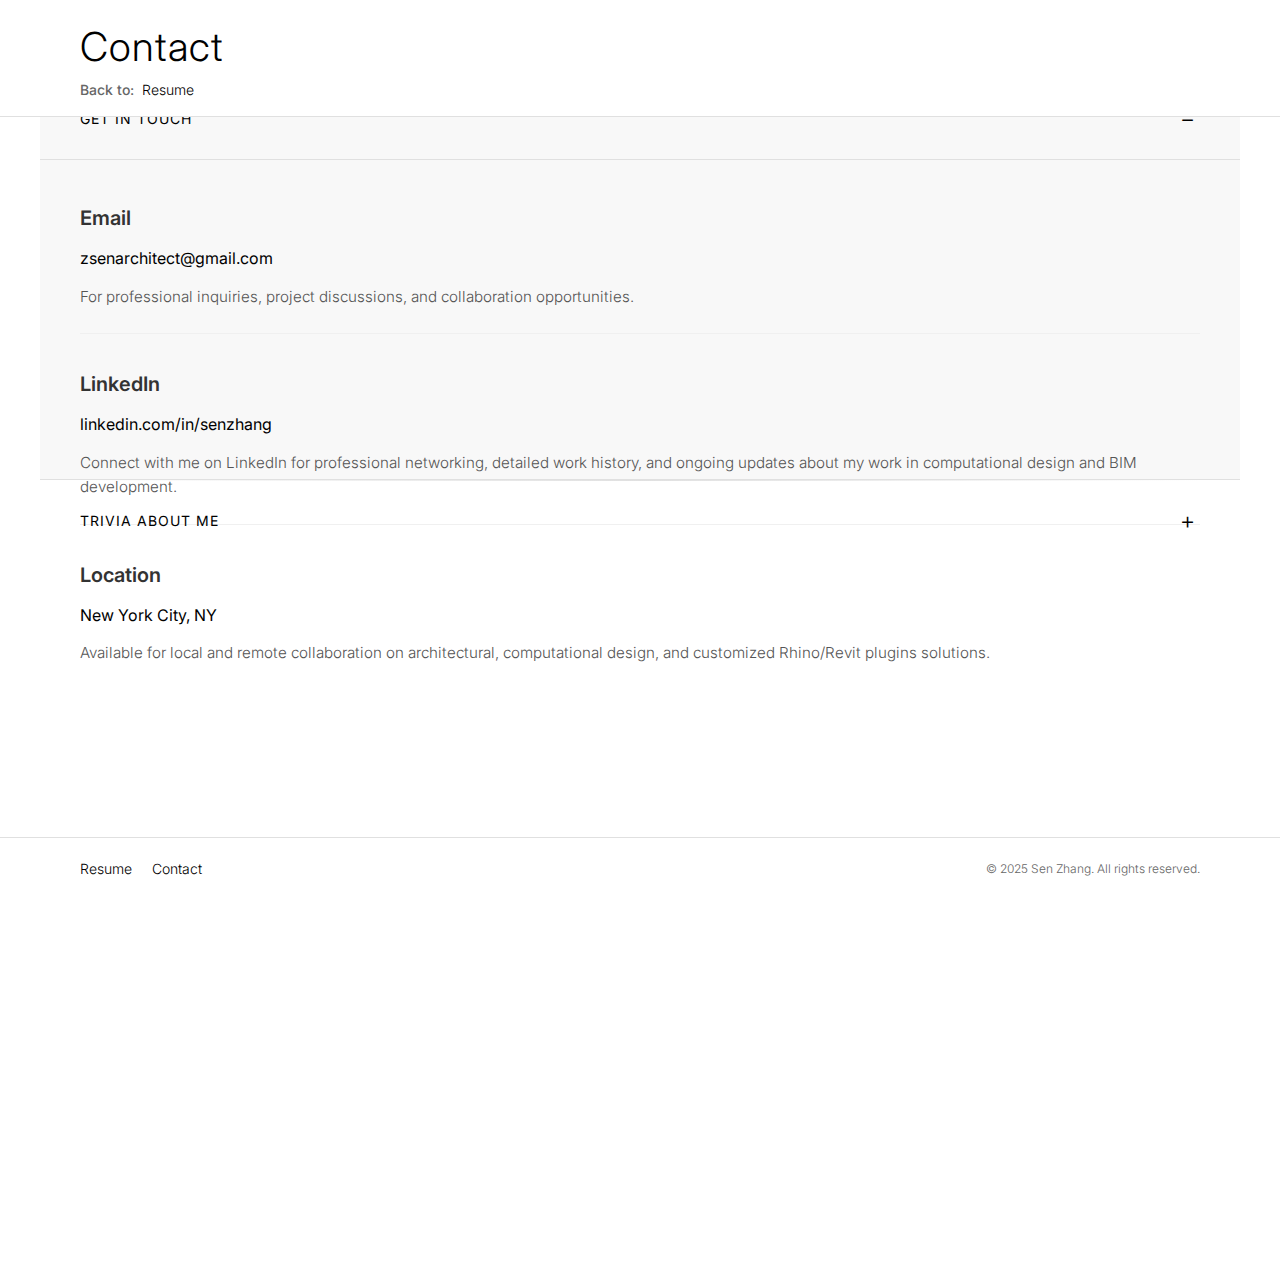
<file: contact.html>
<!DOCTYPE html>
<html lang="en">
<head>
    <meta charset="UTF-8">
    <meta name="viewport" content="width=device-width, initial-scale=1.0, viewport-fit=cover, user-scalable=no, shrink-to-fit=no">
    <meta name="format-detection" content="telephone=no">
    <meta name="mobile-web-app-capable" content="yes">
    <meta name="apple-mobile-web-app-capable" content="yes">
    <meta name="apple-mobile-web-app-status-bar-style" content="black-translucent">
    <meta name="apple-mobile-web-app-title" content="Sen Zhang Portfolio">
    <meta name="application-name" content="Sen Zhang Portfolio">
    <meta name="msapplication-TileColor" content="#000000">
    <meta name="msapplication-config" content="none">
    <meta name="theme-color" content="#000000">
    <meta name="color-scheme" content="light dark">
    
    <title>Contact - Sen Zhang - Registered Architect & BIM Specialist | New York</title>
    
    <!-- SEO Meta Tags -->
    <meta name="description" content="Contact Sen Zhang, Registered Architect and BIM Specialist in New York. Get in touch for architectural projects, BIM consulting, and professional opportunities.">
    <meta name="keywords" content="Sen Zhang contact, architect contact, BIM specialist contact, New York architect, professional inquiry, architectural consultation">
    <meta name="author" content="Sen Zhang">
    <meta name="robots" content="index, follow">
    <meta name="language" content="English">
    <meta name="geo.region" content="US-NY">
    <meta name="geo.placename" content="New York">
    
    <!-- Canonical URL -->
    <link rel="canonical" href="https://zsenarchitect.github.io/SenZhangResume/contact.html">
    
    <!-- Open Graph Meta Tags -->
    <meta property="og:title" content="Contact Sen Zhang - Registered Architect & BIM Specialist">
    <meta property="og:description" content="Contact Sen Zhang for architectural projects, BIM consulting, and professional opportunities. Based in New York.">
    <meta property="og:type" content="website">
    <meta property="og:url" content="https://zsenarchitect.github.io/SenZhangResume/contact.html">
    <meta property="og:image" content="https://zsenarchitect.github.io/SenZhangResume/og-image.html">
    <meta property="og:image:width" content="1200">
    <meta property="og:image:height" content="630">
    <meta property="og:site_name" content="Sen Zhang Portfolio">
    <meta property="og:locale" content="en_US">
    
    <!-- Twitter Card Meta Tags -->
    <meta name="twitter:card" content="summary_large_image">
    <meta name="twitter:title" content="Contact Sen Zhang - Registered Architect & BIM Specialist">
    <meta name="twitter:description" content="Contact Sen Zhang for architectural projects, BIM consulting, and professional opportunities.">
    <meta name="twitter:image" content="https://zsenarchitect.github.io/SenZhangResume/og-image.html">
    
    <!-- Favicon -->
    <link rel="icon" type="image/svg+xml" href="data:image/svg+xml,<svg xmlns='http://www.w3.org/2000/svg' viewBox='0 0 100 100'><text y='.9em' font-size='90'>SZ</text></svg>">
    <link rel="apple-touch-icon" href="data:image/svg+xml,<svg xmlns='http://www.w3.org/2000/svg' viewBox='0 0 100 100'><text y='.9em' font-size='90'>SZ</text></svg>">
    <link rel="mask-icon" href="data:image/svg+xml,<svg xmlns='http://www.w3.org/2000/svg' viewBox='0 0 100 100'><text y='.9em' font-size='90'>SZ</text></svg>" color="#000000">
    
    <!-- Styles -->
    <link rel="stylesheet" href="styles.css">
    <link href="https://fonts.googleapis.com/css2?family=Inter:wght@300;400;500;600;700;800;900&display=swap" rel="stylesheet">
    <link rel="stylesheet" href="https://cdnjs.cloudflare.com/ajax/libs/font-awesome/6.0.0/css/all.min.css">
    
    <style>
        /* Contact page specific mobile touch improvements */
        .segment {
            -webkit-tap-highlight-color: transparent;
            touch-action: auto;
        }
        
        .segment__header {
            -webkit-tap-highlight-color: transparent;
            touch-action: auto;
        }
        
        @media (max-width: 768px) {
            .segment__expand-icon {
                width: 44px;
                height: 44px;
                margin: -12px;
            }
        }
    </style>
    
    <!-- Preload critical resources -->
    <link rel="preload" href="styles.css" as="style">
    <link rel="preload" href="https://fonts.googleapis.com/css2?family=Inter:wght@300;400;500;600;700;800;900&display=swap" as="style">
    
    <!-- DNS Prefetch for external resources -->
    <link rel="dns-prefetch" href="//fonts.googleapis.com">
    <link rel="dns-prefetch" href="//cdnjs.cloudflare.com">
    
    <!-- Google Analytics -->
    <script async src="https://www.googletagmanager.com/gtag/js?id=G-0XQK1S1S3V"></script>
    <script>
      window.dataLayer = window.dataLayer || [];
      function gtag(){dataLayer.push(arguments);}
      gtag('js', new Date());
      gtag('config', 'G-0XQK1S1S3V');
    </script>
    
    <!-- Structured Data -->
    <script type="application/ld+json">
    {
        "@context": "https://schema.org",
        "@type": "Person",
        "name": "Sen Zhang",
        "jobTitle": "Registered Architect & Computational BIM Developer",
        "description": "Computational BIM Developer at Ennead Architects LLP. Expert in Revit, Rhino, Python, and AI integration for architectural projects.",
        "url": "https://zsenarchitect.github.io/SenZhangResume/",
        "image": "https://zsenarchitect.github.io/SenZhangResume/og-image.html",
        "email": "zsenarchitect@gmail.com",
        "telephone": "+1-518-618-6150",
        "address": {
            "@type": "PostalAddress",
            "addressLocality": "New York",
            "addressRegion": "NY",
            "addressCountry": "US"
        },
        "worksFor": {
            "@type": "Organization",
            "name": "Ennead Architects LLP",
            "url": "https://ennead.com"
        },
        "alumniOf": [
            {
                "@type": "CollegeOrUniversity",
                "name": "Columbia University",
                "url": "https://www.columbia.edu"
            },
            {
                "@type": "CollegeOrUniversity",
                "name": "Rensselaer Polytechnic Institute",
                "url": "https://www.rpi.edu"
            }
        ],
        "knowsAbout": ["Architecture", "BIM", "Computational Design", "Revit", "Rhino", "Python", "AI Integration", "Architectural Design"],
        "sameAs": [
            "https://github.com/zsenarchitect"
        ]
    }
    </script>
</head>
<body>

    
    <!-- Header -->
    <header class="site-header">
        <div class="site-header__content">
            <h1 class="site-header__title">Contact</h1>
            <div class="site-header__info">
                <div class="site-header__info-item">
                    <span class="site-header__label">Back to:</span>
                    <a href="index.html" class="site-header__link">Resume</a>
                </div>
            </div>
        </div>
    </header>
    
    <!-- Main Content -->
    <main class="main-content">
        <div class="content-container">
            <!-- Primary Contact Methods Section -->
            <div class="segment segment--expanded">
                <div class="segment__header">
                    <span class="segment__title">Get In Touch</span>
                    <span class="segment__expand-icon"></span>
                </div>
                <div class="segment__content">
                    <div class="segment__text">
                        <div class="contact-item">
                            <h3 class="contact-item__title">Email</h3>
                            <div class="contact-item__meta">
                                <a href="mailto:zsenarchitect@gmail.com">zsenarchitect@gmail.com</a>
                            </div>
                            <p class="contact-item__description">For professional inquiries, project discussions, and collaboration opportunities. </p>
                        </div>

                        <div class="contact-item">
                            <h3 class="contact-item__title">LinkedIn</h3>
                            <div class="contact-item__meta">
                                <a href="https://www.linkedin.com/in/sen-zhang-93251639/" target="_blank" rel="noopener noreferrer">linkedin.com/in/senzhang</a>
                            </div>
                            <p class="contact-item__description">Connect with me on LinkedIn for professional networking, detailed work history, and ongoing updates about my work in computational design and BIM development.</p>
                        </div>

                        <div class="contact-item">
                            <h3 class="contact-item__title">Location</h3>
                            <div class="contact-item__meta">New York City, NY</div>
                            <p class="contact-item__description">Available for local and remote collaboration on architectural, computational design, and customized Rhino/Revit plugins solutions.</p>
                        </div>
                    </div>
                </div>
            </div>

            <div class="segment__divider"></div>

            <!-- Trivia Section -->
            <div class="segment segment--collapsed" role="button" tabindex="0" aria-expanded="false" aria-controls="trivia-content" aria-label="Trivia about me section - click to expand">
                <div class="segment__header">
                    <span class="segment__title" id="trivia-title">Trivia about me</span>
                    <span class="segment__expand-icon" aria-hidden="true"></span>
                </div>
                <div class="segment__content" id="trivia-content" aria-labelledby="trivia-title">
                    <div class="segment__text">
                        <div class="trivia-item">
                            <h3 class="trivia-item__title">Life Journey</h3>
                            <p class="trivia-item__description">Beijing until 18, Shanghai until 21, Troy until 24, New York City until now. Also dozens of locations worldwide in between.</p>
                        </div>

                        <div class="trivia-item">
                            <h3 class="trivia-item__title">Hobbies & Interests</h3>
                            <p class="trivia-item__description">Reading, writing sci-fi romance, cooking difficult dishes, solo traveling, rock climbing, surf-skating.</p>
                        </div>

                        <div class="trivia-item">
                            <h3 class="trivia-item__title">Favorite Color</h3>
                            <p class="trivia-item__description">Dark green. <span class="color-showcase" style="color: #4b5e35;">This color</span><span class="color-values"> (#4b5e35, RGB: 75, 94, 53)</span></p>
                        </div>

                        <div class="trivia-item">
                            <h3 class="trivia-item__title">Favorite Subjects to Read</h3>
                            <p class="trivia-item__description">Math, music, physics, cosmos, biology, poetry, psychology, memes, and social science.</p>
                        </div>
                        
                        <div class="trivia-item">
                            <h3 class="trivia-item__title">MBTI</h3>
                            <p class="trivia-item__description">ENFP - The Campaigner</p>
                        </div>

                        <div class="trivia-item">
                            <h3 class="trivia-item__title">Name in Chinese</h3>
                            <p class="trivia-item__description">张森, meaning "forest".</p>
                        </div>

                    </div>
                </div>
            </div>

        </div>
    </main>
    
         <!-- Footer -->
     <footer class="site-footer">
         <div class="site-footer__content">
             <div class="site-footer__links">
                 <a href="index.html" class="site-footer__link">Resume</a>
                 <a href="contact.html" class="site-footer__link">Contact</a>
             </div>
             <div class="site-footer__copyright">
                 <p>&copy; 2025 Sen Zhang. All rights reserved.</p>
             </div>
         </div>
     </footer>
    
    <script src="script.js"></script>
</body>
</html>
</file>
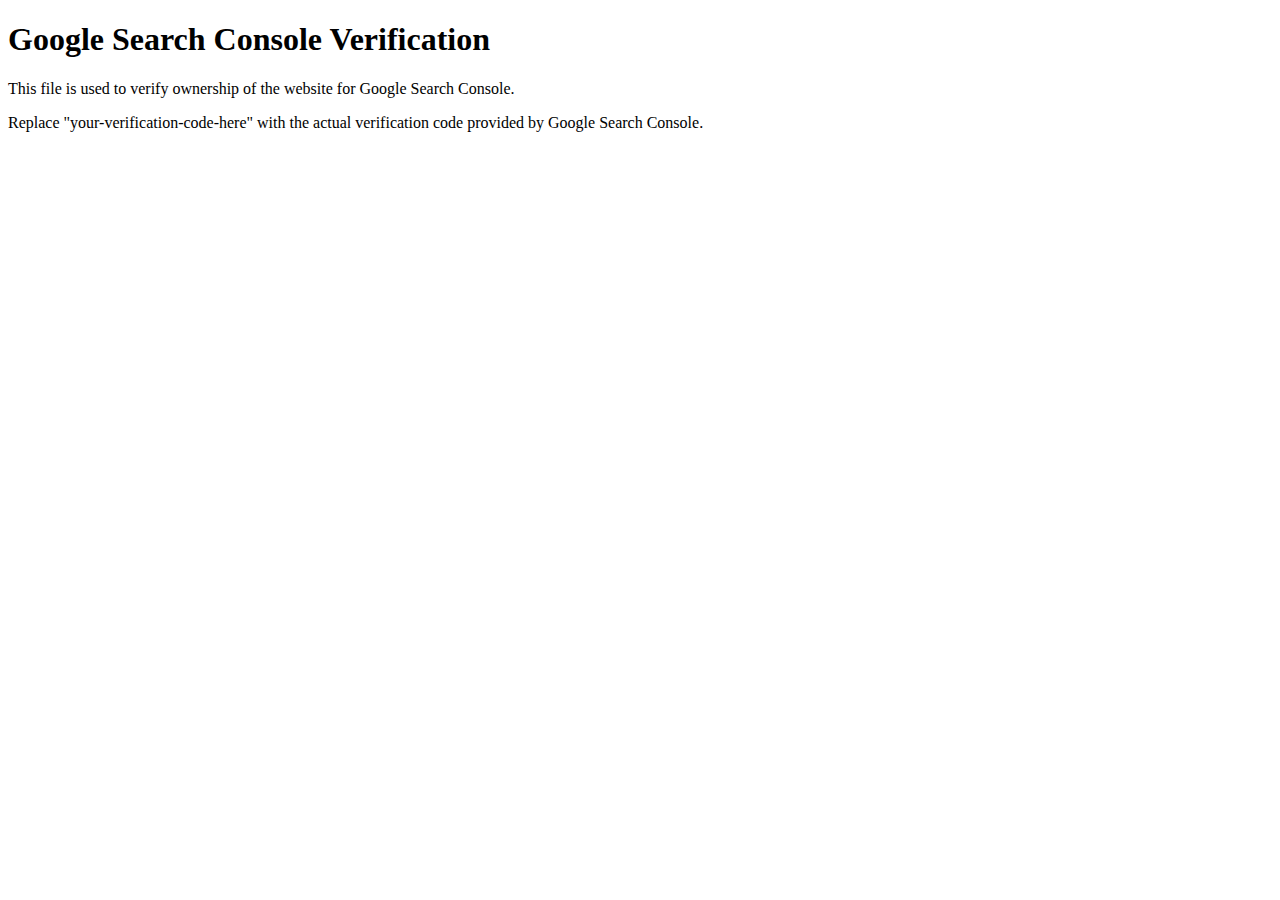
<file: google123456789.html>
<!DOCTYPE html>
<html>
<head>
    <title>Google Search Console Verification</title>
    <meta name="google-site-verification" content="google123456789" />
</head>
<body>
    <h1>Google Search Console Verification</h1>
    <p>This file is used to verify ownership of the website for Google Search Console.</p>
    <p>Replace "your-verification-code-here" with the actual verification code provided by Google Search Console.</p>
</body>
</html>
</file>
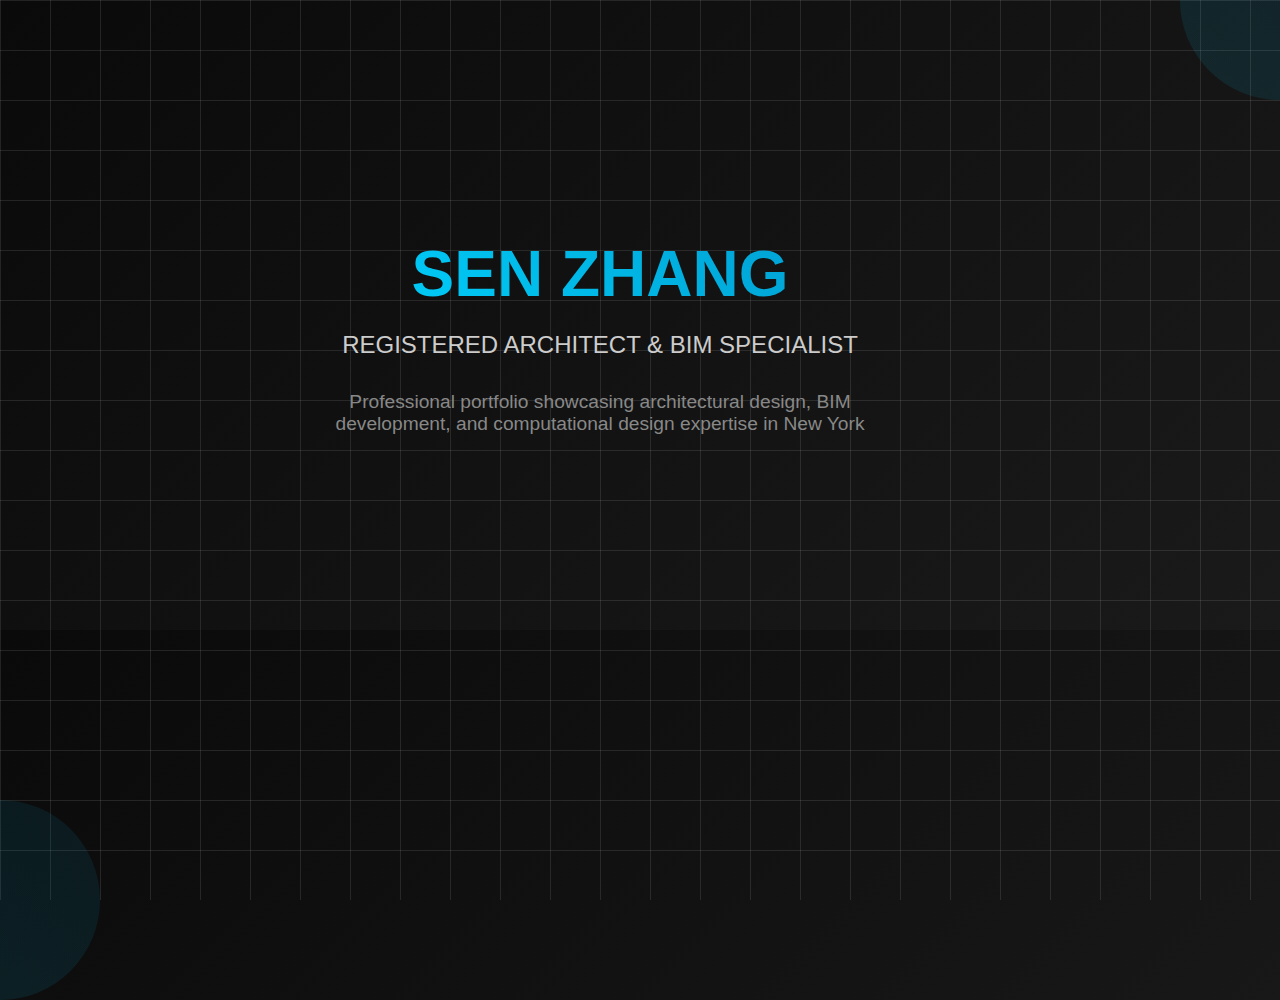
<file: og-image.html>
<!DOCTYPE html>
<html lang="en">
<head>
    <meta charset="UTF-8">
    <meta name="viewport" content="width=device-width, initial-scale=1.0">
    <title>Sen Zhang - OG Image</title>
    <style>
        body {
            margin: 0;
            padding: 0;
            width: 1200px;
            height: 630px;
            background: linear-gradient(135deg, #0a0a0a 0%, #1a1a1a 100%);
            font-family: 'Inter', sans-serif;
            display: flex;
            align-items: center;
            justify-content: center;
            color: white;
            overflow: hidden;
        }
        
        .container {
            text-align: center;
            position: relative;
            z-index: 2;
        }
        
        .name {
            font-size: 4rem;
            font-weight: 700;
            margin-bottom: 1rem;
            background: linear-gradient(45deg, #00d4ff, #0099cc);
            -webkit-background-clip: text;
            -webkit-text-fill-color: transparent;
            background-clip: text;
        }
        
        .title {
            font-size: 1.5rem;
            font-weight: 400;
            margin-bottom: 2rem;
            color: #cccccc;
        }
        
        .subtitle {
            font-size: 1.2rem;
            color: #888888;
            max-width: 600px;
            margin: 0 auto;
        }
        
        .grid-overlay {
            position: absolute;
            top: 0;
            left: 0;
            width: 100%;
            height: 100%;
            background-image: 
                linear-gradient(rgba(255,255,255,0.1) 1px, transparent 1px),
                linear-gradient(90deg, rgba(255,255,255,0.1) 1px, transparent 1px);
            background-size: 50px 50px;
            z-index: 1;
        }
        
        .accent {
            position: absolute;
            width: 200px;
            height: 200px;
            border-radius: 50%;
            background: linear-gradient(45deg, #00d4ff, #0099cc);
            opacity: 0.1;
            z-index: 1;
        }
        
        .accent-1 {
            top: -100px;
            right: -100px;
        }
        
        .accent-2 {
            bottom: -100px;
            left: -100px;
        }
    </style>
</head>
<body>
    <div class="grid-overlay"></div>
    <div class="accent accent-1"></div>
    <div class="accent accent-2"></div>
    
    <div class="container">
        <h1 class="name">SEN ZHANG</h1>
        <h2 class="title">REGISTERED ARCHITECT & BIM SPECIALIST</h2>
        <p class="subtitle">Professional portfolio showcasing architectural design, BIM development, and computational design expertise in New York</p>
    </div>
</body>
</html>
</file>
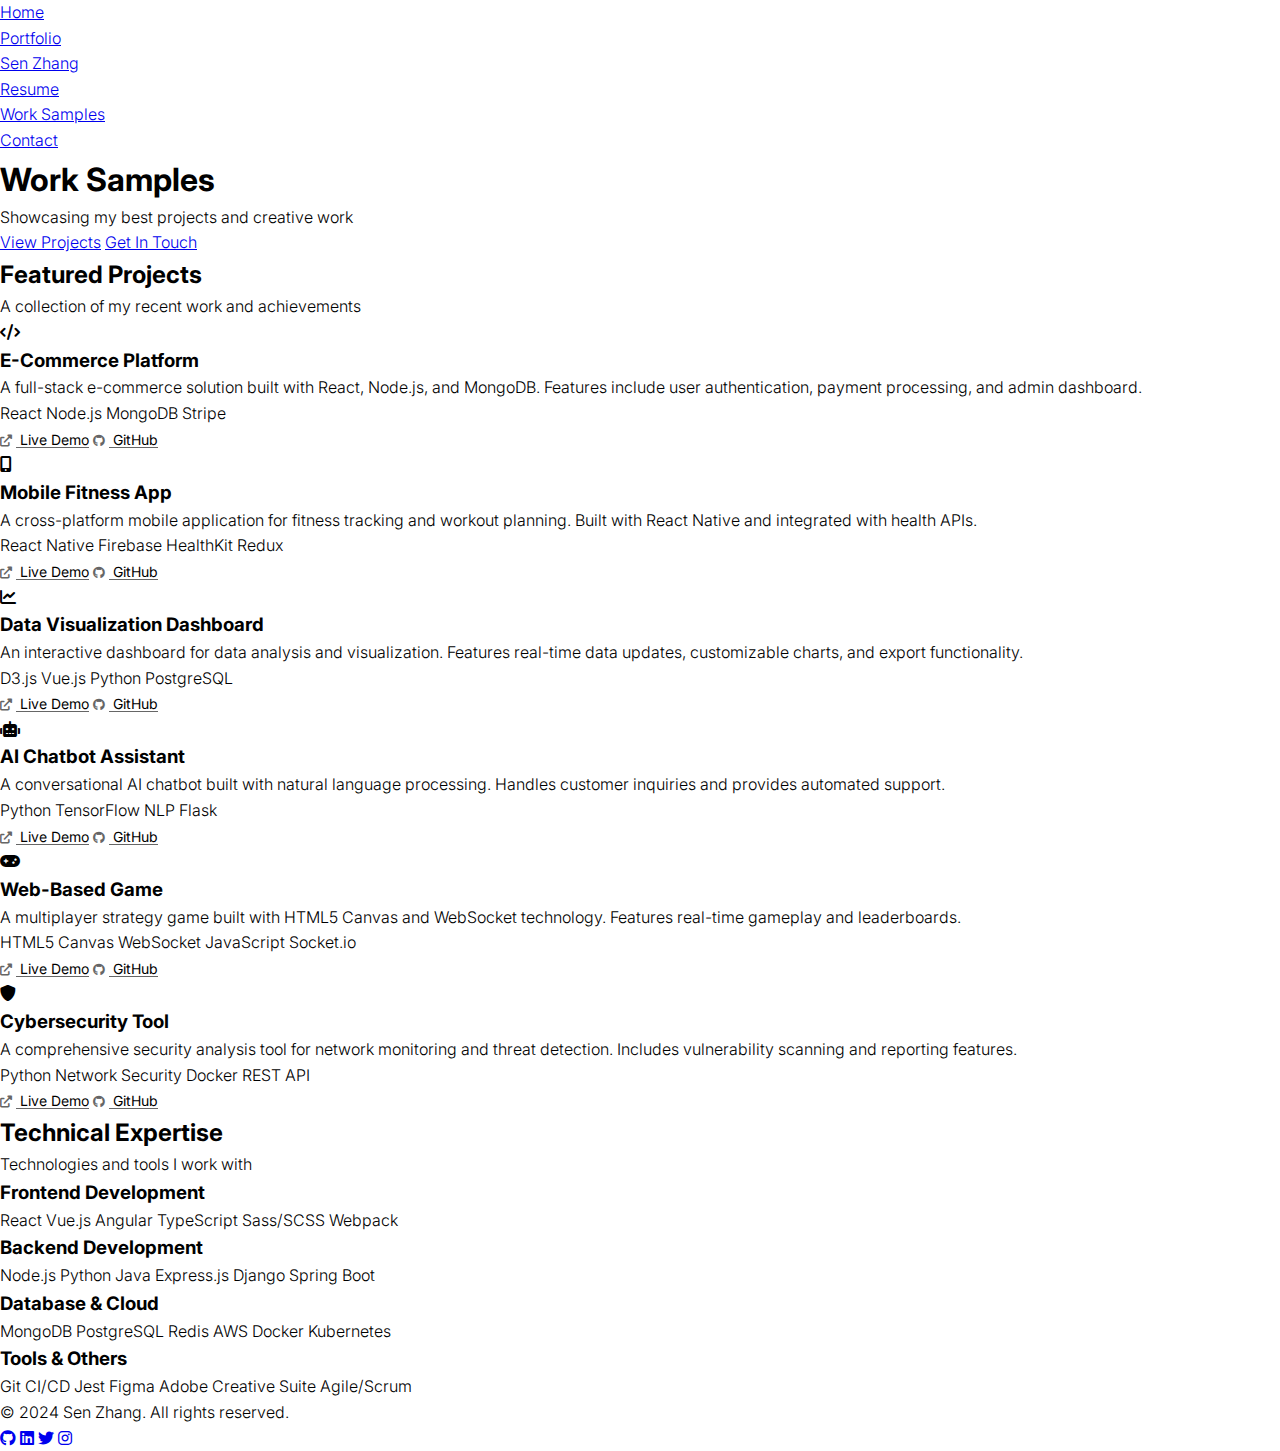
<file: worksamples.html>
<!DOCTYPE html>
<html lang="en">
<head>
    <meta charset="UTF-8">
    <meta name="viewport" content="width=device-width, initial-scale=1.0">
    <title>Portfolio & Work Samples - Sen Zhang | Architectural Projects & BIM Tools</title>
    
    <!-- SEO Meta Tags -->
    <meta name="description" content="Explore Sen Zhang's architectural portfolio featuring NYU Healthcare Campus, ByteDance HQ, BIM tools, and computational design projects. Registered Architect in New York.">
    <meta name="keywords" content="Sen Zhang portfolio, architectural projects, NYU Healthcare Campus, ByteDance HQ, BIM tools, Revit, Rhino, computational design, New York architect, architectural portfolio">
    <meta name="author" content="Sen Zhang">
    <meta name="robots" content="index, follow">
    <meta name="language" content="English">
    <meta name="geo.region" content="US-NY">
    <meta name="geo.placename" content="New York">
    
    <!-- Canonical URL -->
    <link rel="canonical" href="https://szhang.github.io/SenZhangResume/worksamples.html">
    
    <!-- Open Graph Meta Tags -->
    <meta property="og:title" content="Portfolio & Work Samples - Sen Zhang | Architectural Projects">
    <meta property="og:description" content="Explore Sen Zhang's architectural portfolio featuring healthcare facilities, corporate headquarters, BIM tools, and computational design projects.">
    <meta property="og:type" content="website">
    <meta property="og:url" content="https://szhang.github.io/SenZhangResume/worksamples.html">
    <meta property="og:image" content="https://szhang.github.io/SenZhangResume/og-image.jpg">
    <meta property="og:image:width" content="1200">
    <meta property="og:image:height" content="630">
    <meta property="og:site_name" content="Sen Zhang - Architect Portfolio">
    
    <!-- Twitter Card Meta Tags -->
    <meta name="twitter:card" content="summary_large_image">
    <meta name="twitter:title" content="Portfolio & Work Samples - Sen Zhang">
    <meta name="twitter:description" content="Explore Sen Zhang's architectural portfolio featuring healthcare facilities, corporate headquarters, and BIM tools.">
    <meta name="twitter:image" content="https://szhang.github.io/SenZhangResume/og-image.jpg">
    
    <!-- Favicon -->
    <link rel="icon" type="image/x-icon" href="data:image/svg+xml,<svg xmlns='http://www.w3.org/2000/svg' viewBox='0 0 100 100'><text y='.9em' font-size='90'>SZ</text></svg>">
    
    <!-- Stylesheets -->
    <link rel="stylesheet" href="styles.css">
    <link href="https://fonts.googleapis.com/css2?family=Inter:wght@300;400;500;600;700&display=swap" rel="stylesheet">
    <link rel="stylesheet" href="https://cdnjs.cloudflare.com/ajax/libs/font-awesome/6.0.0/css/all.min.css">
</head>
<body>
    <!-- Grid Background -->
    <div class="grid-background">
        <div class="grid-lines"></div>
    </div>

    <!-- Breadcrumb Navigation -->
    <nav class="breadcrumb" aria-label="Breadcrumb">
        <div class="breadcrumb-container">
            <ol class="breadcrumb-list">
                <li class="breadcrumb-item">
                    <a href="index.html" class="breadcrumb-link">Home</a>
                </li>
                <li class="breadcrumb-item">
                    <a href="worksamples.html" class="breadcrumb-link" aria-current="page">Portfolio</a>
                </li>
            </ol>
        </div>
    </nav>

    <!-- Navigation -->
    <nav class="navbar">
        <div class="nav-container">
            <div class="nav-logo">
                <a href="index.html">Sen Zhang</a>
            </div>
            <ul class="nav-menu">
                <li class="nav-item">
                    <a href="index.html" class="nav-link">Resume</a>
                </li>
                <li class="nav-item">
                    <a href="worksamples.html" class="nav-link active">Work Samples</a>
                </li>
                <li class="nav-item">
                    <a href="contact.html" class="nav-link">Contact</a>
                </li>
            </ul>
        </div>
    </nav>

    <!-- Hero Section -->
    <section id="hero" class="section hero-section">
        <div class="container">
            <div class="hero-content">
                <h1 class="hero-title">Work Samples</h1>
                <p class="hero-subtitle">Showcasing my best projects and creative work</p>
                <div class="hero-buttons">
                    <a href="#projects" class="btn btn-primary">View Projects</a>
                    <a href="contact.html" class="btn btn-secondary">Get In Touch</a>
                </div>
            </div>
        </div>
    </section>

    <!-- Projects Section -->
    <section id="projects" class="section">
        <div class="container">
            <div class="section-header">
                <h2 class="section-title">Featured Projects</h2>
                <div class="section-line"></div>
                <p class="section-subtitle">A collection of my recent work and achievements</p>
            </div>
            
            <div class="projects-grid">
                <div class="project-card">
                    <div class="project-image">
                        <div class="project-placeholder">
                            <i class="fas fa-code"></i>
                        </div>
                    </div>
                    <div class="project-content">
                        <h3>E-Commerce Platform</h3>
                        <p>A full-stack e-commerce solution built with React, Node.js, and MongoDB. Features include user authentication, payment processing, and admin dashboard.</p>
                        <div class="project-tech">
                            <span class="tech-tag">React</span>
                            <span class="tech-tag">Node.js</span>
                            <span class="tech-tag">MongoDB</span>
                            <span class="tech-tag">Stripe</span>
                        </div>
                        <div class="project-links">
                            <a href="#" class="project-link"><i class="fas fa-external-link-alt"></i> Live Demo</a>
                            <a href="#" class="project-link"><i class="fab fa-github"></i> GitHub</a>
                        </div>
                    </div>
                </div>
                
                <div class="project-card">
                    <div class="project-image">
                        <div class="project-placeholder">
                            <i class="fas fa-mobile-alt"></i>
                        </div>
                    </div>
                    <div class="project-content">
                        <h3>Mobile Fitness App</h3>
                        <p>A cross-platform mobile application for fitness tracking and workout planning. Built with React Native and integrated with health APIs.</p>
                        <div class="project-tech">
                            <span class="tech-tag">React Native</span>
                            <span class="tech-tag">Firebase</span>
                            <span class="tech-tag">HealthKit</span>
                            <span class="tech-tag">Redux</span>
                        </div>
                        <div class="project-links">
                            <a href="#" class="project-link"><i class="fas fa-external-link-alt"></i> Live Demo</a>
                            <a href="#" class="project-link"><i class="fab fa-github"></i> GitHub</a>
                        </div>
                    </div>
                </div>
                
                <div class="project-card">
                    <div class="project-image">
                        <div class="project-placeholder">
                            <i class="fas fa-chart-line"></i>
                        </div>
                    </div>
                    <div class="project-content">
                        <h3>Data Visualization Dashboard</h3>
                        <p>An interactive dashboard for data analysis and visualization. Features real-time data updates, customizable charts, and export functionality.</p>
                        <div class="project-tech">
                            <span class="tech-tag">D3.js</span>
                            <span class="tech-tag">Vue.js</span>
                            <span class="tech-tag">Python</span>
                            <span class="tech-tag">PostgreSQL</span>
                        </div>
                        <div class="project-links">
                            <a href="#" class="project-link"><i class="fas fa-external-link-alt"></i> Live Demo</a>
                            <a href="#" class="project-link"><i class="fab fa-github"></i> GitHub</a>
                        </div>
                    </div>
                </div>
                
                <div class="project-card">
                    <div class="project-image">
                        <div class="project-placeholder">
                            <i class="fas fa-robot"></i>
                        </div>
                    </div>
                    <div class="project-content">
                        <h3>AI Chatbot Assistant</h3>
                        <p>A conversational AI chatbot built with natural language processing. Handles customer inquiries and provides automated support.</p>
                        <div class="project-tech">
                            <span class="tech-tag">Python</span>
                            <span class="tech-tag">TensorFlow</span>
                            <span class="tech-tag">NLP</span>
                            <span class="tech-tag">Flask</span>
                        </div>
                        <div class="project-links">
                            <a href="#" class="project-link"><i class="fas fa-external-link-alt"></i> Live Demo</a>
                            <a href="#" class="project-link"><i class="fab fa-github"></i> GitHub</a>
                        </div>
                    </div>
                </div>
                
                <div class="project-card">
                    <div class="project-image">
                        <div class="project-placeholder">
                            <i class="fas fa-gamepad"></i>
                        </div>
                    </div>
                    <div class="project-content">
                        <h3>Web-Based Game</h3>
                        <p>A multiplayer strategy game built with HTML5 Canvas and WebSocket technology. Features real-time gameplay and leaderboards.</p>
                        <div class="project-tech">
                            <span class="tech-tag">HTML5 Canvas</span>
                            <span class="tech-tag">WebSocket</span>
                            <span class="tech-tag">JavaScript</span>
                            <span class="tech-tag">Socket.io</span>
                        </div>
                        <div class="project-links">
                            <a href="#" class="project-link"><i class="fas fa-external-link-alt"></i> Live Demo</a>
                            <a href="#" class="project-link"><i class="fab fa-github"></i> GitHub</a>
                        </div>
                    </div>
                </div>
                
                <div class="project-card">
                    <div class="project-image">
                        <div class="project-placeholder">
                            <i class="fas fa-shield-alt"></i>
                        </div>
                    </div>
                    <div class="project-content">
                        <h3>Cybersecurity Tool</h3>
                        <p>A comprehensive security analysis tool for network monitoring and threat detection. Includes vulnerability scanning and reporting features.</p>
                        <div class="project-tech">
                            <span class="tech-tag">Python</span>
                            <span class="tech-tag">Network Security</span>
                            <span class="tech-tag">Docker</span>
                            <span class="tech-tag">REST API</span>
                        </div>
                        <div class="project-links">
                            <a href="#" class="project-link"><i class="fas fa-external-link-alt"></i> Live Demo</a>
                            <a href="#" class="project-link"><i class="fab fa-github"></i> GitHub</a>
                        </div>
                    </div>
                </div>
            </div>
        </div>
    </section>

    <!-- Skills Showcase Section -->
    <section id="skills-showcase" class="section">
        <div class="container">
            <div class="section-header">
                <h2 class="section-title">Technical Expertise</h2>
                <div class="section-line"></div>
                <p class="section-subtitle">Technologies and tools I work with</p>
            </div>
            
            <div class="skills-showcase-grid">
                <div class="skill-category">
                    <h3>Frontend Development</h3>
                    <div class="skill-items">
                        <span class="skill-item">React</span>
                        <span class="skill-item">Vue.js</span>
                        <span class="skill-item">Angular</span>
                        <span class="skill-item">TypeScript</span>
                        <span class="skill-item">Sass/SCSS</span>
                        <span class="skill-item">Webpack</span>
                    </div>
                </div>
                
                <div class="skill-category">
                    <h3>Backend Development</h3>
                    <div class="skill-items">
                        <span class="skill-item">Node.js</span>
                        <span class="skill-item">Python</span>
                        <span class="skill-item">Java</span>
                        <span class="skill-item">Express.js</span>
                        <span class="skill-item">Django</span>
                        <span class="skill-item">Spring Boot</span>
                    </div>
                </div>
                
                <div class="skill-category">
                    <h3>Database & Cloud</h3>
                    <div class="skill-items">
                        <span class="skill-item">MongoDB</span>
                        <span class="skill-item">PostgreSQL</span>
                        <span class="skill-item">Redis</span>
                        <span class="skill-item">AWS</span>
                        <span class="skill-item">Docker</span>
                        <span class="skill-item">Kubernetes</span>
                    </div>
                </div>
                
                <div class="skill-category">
                    <h3>Tools & Others</h3>
                    <div class="skill-items">
                        <span class="skill-item">Git</span>
                        <span class="skill-item">CI/CD</span>
                        <span class="skill-item">Jest</span>
                        <span class="skill-item">Figma</span>
                        <span class="skill-item">Adobe Creative Suite</span>
                        <span class="skill-item">Agile/Scrum</span>
                    </div>
                </div>
            </div>
        </div>
    </section>

    <!-- Footer -->
    <footer class="footer">
        <div class="container">
            <div class="footer-content">
                <div class="footer-text">
                    <p>&copy; 2024 Sen Zhang. All rights reserved.</p>
                </div>
                <div class="footer-social">
                    <a href="#" class="social-link"><i class="fab fa-github"></i></a>
                    <a href="#" class="social-link"><i class="fab fa-linkedin"></i></a>
                    <a href="#" class="social-link"><i class="fab fa-twitter"></i></a>
                    <a href="#" class="social-link"><i class="fab fa-instagram"></i></a>
                </div>
            </div>
        </div>
    </footer>

    <!-- Scroll Progress Indicator -->
    <div class="scroll-progress"></div>

    <!-- Notification Container -->
    <div id="notification-container"></div>

    <script src="script.js"></script>
</body>
</html>
</file>
<file: styles.css>
/* ==========================================================================
   RESET & BASE STYLES
   ========================================================================== */
* {
    margin: 0;
    padding: 0;
    box-sizing: border-box;
}

body {
    font-family: 'Inter', 'Helvetica Neue', Arial, sans-serif;
    min-height: 100vh;
    overflow-x: hidden;
    background: #ffffff;
    color: #000000;
    font-weight: 300;
    line-height: 1.6;
}

/* ==========================================================================
   LAYOUT COMPONENTS
   ========================================================================== */

/* Site Header */
.site-header {
    position: fixed;
    top: 0;
    left: 0;
    width: 100%;
    background: #ffffff;
    border-bottom: 1px solid #e0e0e0;
    z-index: 100;
    padding: 15px 0;
}

.site-header__content {
    max-width: 1200px;
    margin: 0 auto;
    padding: 0 40px;
}

.site-header__title {
    font-size: 2.5rem;
    font-weight: 300;
    margin: 0;
    letter-spacing: 1px;
}

.site-header__info {
    display: flex;
    gap: 30px;
    flex-wrap: wrap;
}

.site-header__info-item {
    display: flex;
    align-items: center;
    gap: 8px;
    font-size: 0.875rem;
}

.site-header__label {
    font-weight: 500;
    color: #666666;
}

.site-header__link {
    color: #000000;
    text-decoration: none;
    transition: opacity 0.3s ease;
}

.site-header__link:hover {
    opacity: 0.7;
}

/* Main Content Area */
.main-content {
    margin-top: 80px;
    margin-left: 40px;
    margin-right: 40px;
    margin-bottom: 40px;
    width: calc(100% - 80px);
}

.content-container {
    display: flex;
    flex-direction: column;
    min-height: calc(100vh - 160px);
    max-width: 1200px;
    margin: 0 auto;
    overflow: visible;
}

/* ==========================================================================
   SEGMENT COMPONENTS
   ========================================================================== */

/* Collapsible Segment */
.segment {
    position: relative;
    min-height: 80px;
    overflow: visible;
    transition: all 0.4s ease;
    cursor: pointer;
    border-bottom: 1px solid #e0e0e0;
}

.segment:last-child {
    border-bottom: none;
}

.segment--collapsed {
    min-height: 80px;
    max-height: 80px;
}

.segment--expanded {
    min-height: 400px;
    max-height: none;
    background: #f8f8f8;
}

.segment__header {
    position: absolute;
    top: 0;
    left: 0;
    width: 100%;
    height: 80px;
    display: flex;
    align-items: center;
    justify-content: space-between;
    padding: 0 40px;
    font-size: 18px;
    font-weight: 400;
    color: #000000;
    z-index: 2;
    transition: all 0.3s ease;
    letter-spacing: 0.5px;
}

.segment--expanded .segment__header {
    background: #f8f8f8;
    border-bottom: 1px solid #e0e0e0;
}

.segment__title {
    text-transform: uppercase;
    font-size: 14px;
    letter-spacing: 1px;
}

.segment__content {
    position: absolute;
    top: 80px;
    left: 0;
    width: 100%;
    min-height: calc(100vh - 200px);
    padding: 40px;
    color: #333333;
    opacity: 0;
    transform: translateY(20px);
    transition: all 0.4s ease;
    overflow: visible;
    max-height: none;
}

.segment--expanded .segment__content {
    opacity: 1;
    transform: translateY(0);
}

/* Removed custom scrollbar - content now expands naturally */

.segment__expand-icon {
    font-size: 24px;
    font-weight: 300;
    transition: all 0.3s ease;
    width: 24px;
    height: 24px;
    display: flex;
    align-items: center;
    justify-content: center;
}

.segment--collapsed .segment__expand-icon::before {
    content: '+';
}

.segment--expanded .segment__expand-icon::before {
    content: '−';
}

.segment__text {
    font-size: 16px;
    line-height: 1.8;
    color: #444444;
    max-width: 100%;
    font-weight: 300;
}

.segment__meta {
    font-size: 0.875rem;
    color: #666666;
    margin-bottom: 1rem;
    font-style: italic;
}

.segment__divider {
    height: 1px;
    background: linear-gradient(to right, transparent, #e0e0e0, transparent);
    margin: 0 40px;
}

.segment:hover .segment__header {
    background: #fafafa;
}

.segment--expanded:hover .segment__header {
    background: #f8f8f8;
}

/* ==========================================================================
   CONTENT ITEMS
   ========================================================================== */

/* Experience and Education Items */
.content-item {
    margin-bottom: 2rem;
    padding-bottom: 1.5rem;
    border-bottom: 1px solid #f0f0f0;
}

.content-item:last-child {
    border-bottom: none;
    margin-bottom: 0;
}

.content-item__title {
    font-size: 1.25rem;
    font-weight: 600;
    margin-bottom: 0.5rem;
    color: #333333;
}

.content-item__meta {
    font-size: 0.875rem;
    color: #666666;
    margin-bottom: 1rem;
    font-style: italic;
}

.content-item__description {
    font-size: 0.95rem;
    line-height: 1.6;
    color: #555555;
    margin: 0;
}

/* Contact Items */
.contact-item {
    margin-bottom: 2rem;
    padding-bottom: 1.5rem;
    border-bottom: 1px solid #f0f0f0;
}

.contact-item:last-child {
    border-bottom: none;
    margin-bottom: 0;
}

.contact-item__title {
    font-size: 1.25rem;
    font-weight: 600;
    margin-bottom: 0.5rem;
    color: #333333;
}

.contact-item__meta {
    font-size: 1rem;
    color: #000000;
    margin-bottom: 0.75rem;
    font-weight: 400;
}

.contact-item__meta a {
    color: #000000;
    text-decoration: none;
    transition: opacity 0.3s ease;
}

.contact-item__meta a:hover {
    opacity: 0.7;
}

/* ==========================================================================
   PROJECT LINK STYLING
   ========================================================================== */

.project-link {
    color: #000000;
    text-decoration: underline;
    text-decoration-color: #666666;
    text-decoration-thickness: 1px;
    text-underline-offset: 2px;
    transition: all 0.3s ease;
    font-size: 0.875rem;
    font-weight: 400;
}

.project-link:hover {
    color: #333333;
    text-decoration-color: #000000;
    text-decoration-thickness: 2px;
}

.project-link i {
    font-size: 0.75rem;
    color: #666666;
    margin-right: 0.25rem;
}

.contact-item__description {
    font-size: 0.95rem;
    line-height: 1.6;
    color: #555555;
    margin: 0;
}

/* ==========================================================================
   SPECIAL COMPONENTS
   ========================================================================== */

/* EnneadTab Section */
.enneadtab-list {
    list-style: none;
    margin: 1rem 0;
}

.enneadtab-list li {
    margin-bottom: 0.75rem;
    padding-left: 1.5rem;
    position: relative;
    line-height: 1.6;
}

.enneadtab-list li::before {
    content: "+";
    position: absolute;
    left: 0;
    color: #666666;
    font-weight: 500;
}

.enneadtab-duck {
    display: flex;
    align-items: center;
    gap: 10px;
    margin: 1.5rem 0;
    padding: 1rem;
    background: #f0f0f0;
    border-radius: 8px;
    max-width: 200px;
}

.enneadtab-duck__art {
    font-size: 1.5rem;
}

.enneadtab-duck__label {
    font-size: 0.875rem;
    font-weight: 500;
    color: #333333;
}

.enneadtab-wiki {
    margin-top: 1rem;
    text-align: center;
}

.enneadtab-wiki a {
    color: inherit;
    text-decoration: none;
    font-size: 0.875rem;
    font-weight: 500;
    opacity: 0.8;
    transition: opacity 0.3s ease;
}

.enneadtab-wiki a:hover {
    opacity: 1;
}

/* Awards List */
.awards-list {
    display: flex;
    flex-direction: column;
    gap: 0.75rem;
}

.award-item {
    display: flex;
    justify-content: space-between;
    align-items: flex-start;
    padding: 0.5rem 0;
    border-bottom: 1px solid #f0f0f0;
}

.award-item__text {
    flex: 1;
    font-size: 0.875rem;
    line-height: 1.5;
}

.award-item__year {
    font-size: 0.75rem;
    color: #666666;
    font-style: italic;
    margin-left: 1rem;
    white-space: nowrap;
}

/* Publicity Items */
.publicity-item {
    margin-bottom: 2rem;
    padding-bottom: 1.5rem;
    border-bottom: 1px solid #f0f0f0;
}

.publicity-item:last-child {
    border-bottom: none;
    margin-bottom: 0;
}

.publicity-item__content {
    margin-bottom: 0.75rem;
}

.publicity-item__title {
    font-size: 1rem;
    font-weight: 500;
    margin-bottom: 0.5rem;
    color: #333333;
}

.publicity-item__description {
    font-size: 0.875rem;
    line-height: 1.6;
    color: #555555;
}

.publicity-item__details {
    display: flex;
    align-items: center;
    gap: 1rem;
}

.publicity-item__location {
    font-size: 0.75rem;
    color: #666666;
    font-style: italic;
}

/* ==========================================================================
   SITE FOOTER
   ========================================================================== */

.site-footer {
    position: fixed;
    bottom: 0;
    left: 0;
    width: 100%;
    background: #ffffff;
    border-top: 1px solid #e0e0e0;
    padding: 20px 0;
    z-index: 100;
}

.site-footer__content {
    max-width: 1200px;
    margin: 0 auto;
    padding: 0 40px;
    display: flex;
    justify-content: space-between;
    align-items: center;
}

.site-footer__links {
    display: flex;
    gap: 20px;
}

.site-footer__link {
    color: #000000;
    text-decoration: none;
    font-size: 0.875rem;
    transition: opacity 0.3s ease;
}

.site-footer__link:hover {
    opacity: 0.7;
}

.site-footer__copyright {
    font-size: 0.75rem;
    color: #666666;
}

/* ==========================================================================
   RESPONSIVE DESIGN
   ========================================================================== */

@media (max-width: 768px) {
    .site-header__content {
        padding: 0 20px;
    }
    
    .site-header__title {
        font-size: 2rem;
    }
    
    .site-header__info {
        gap: 20px;
    }
    
    .main-content {
        margin-left: 20px;
        margin-right: 20px;
        width: calc(100% - 40px);
        overflow: visible;
    }
    
    .segment__header {
        padding: 0 20px;
    }
    
    .segment__content {
        padding: 30px 20px;
        min-height: auto;
        max-height: none;
        overflow: visible;
    }
    
    .segment__title {
        font-size: 12px;
    }
    
    .segment__divider {
        margin: 0 20px;
    }
    
    .site-footer__content {
        padding: 0 20px;
        flex-direction: column;
        gap: 10px;
        text-align: center;
    }
    
    .enneadtab-wiki {
        margin-top: 0.75rem;
    }
    
    .enneadtab-wiki a {
        font-size: 0.8rem;
    }
    
    .award-item {
        flex-direction: column;
        gap: 0.25rem;
    }
    
    .award-item__year {
        margin-left: 0;
    }
    
    .content-item, .contact-item {
        margin-bottom: 1.5rem;
        padding-bottom: 1rem;
    }
    
    .content-item__title, .contact-item__title {
        font-size: 1.1rem;
    }
    
    .content-item__description, .contact-item__description {
        font-size: 0.9rem;
    }
    
    .contact-item__meta {
        font-size: 0.9rem;
    }
}

/* Extra small devices */
@media (max-width: 480px) {
    .site-header__title {
        font-size: 1.75rem;
    }
    
    .segment__header {
        padding: 0 15px;
    }
    
    .segment__content {
        padding: 20px 15px;
        min-height: auto;
        max-height: none;
        overflow: visible;
    }
    
    .segment__text {
        font-size: 14px;
    }
    
    .content-item__title, .contact-item__title {
        font-size: 1rem;
    }
    
    .content-item__description, .contact-item__description {
        font-size: 0.85rem;
    }
    
    .contact-item__meta {
        font-size: 0.85rem;
    }
}

/* ==========================================================================
   DARK MODE SUPPORT
   ========================================================================== */

@media (prefers-color-scheme: dark) {
    body {
        background: #000000;
        color: #ffffff;
    }
    
    .site-header {
        background: #000000;
        border-bottom-color: #333333;
    }
    
    .segment {
        border-bottom-color: #333333;
    }
    
    .segment--expanded {
        background: #111111;
    }
    
    .segment--expanded .segment__header {
        background: #111111;
        border-bottom-color: #333333;
    }
    
    .segment:hover .segment__header {
        background: #0a0a0a;
    }
    
    .segment--expanded:hover .segment__header {
        background: #111111;
    }
    
    .segment__text {
        color: #cccccc;
    }
    
    .segment__meta {
        color: #999999;
    }
    
    .segment__title {
        color: #ffffff;
    }
    
    .segment__expand-icon {
        color: #ffffff;
    }
    
    .site-footer {
        background: #000000;
        border-top-color: #333333;
    }
    
    .site-footer__link {
        color: #ffffff;
    }
    
    .site-footer__copyright {
        color: #999999;
    }
    
    .enneadtab-wiki a {
        color: #ffffff;
    }
    
    .enneadtab-duck__label {
        color: #cccccc;
    }
    
    .enneadtab-duck {
        background: #222222;
    }
    
    .publicity-item__title {
        color: #cccccc;
    }
    
    .publicity-item__description {
        color: #999999;
    }
    
    .award-item__text {
        color: #cccccc;
    }
    
    .award-item__year {
        color: #999999;
    }
    
    .publicity-item__location {
        color: #999999;
    }
    
    .award-item {
        border-bottom-color: #333333;
    }
    
    .publicity-item {
        border-bottom-color: #333333;
    }
    
    .content-item, .contact-item {
        border-bottom-color: #333333;
    }
    
    .content-item__title, .contact-item__title {
        color: #cccccc;
    }
    
    .content-item__description, .contact-item__description {
        color: #999999;
    }
    
    .contact-item__meta {
        color: #ffffff;
    }
    
    .contact-item__meta a {
    color: #ffffff;
}

.project-link {
    color: #ffffff;
    text-decoration-color: #a0aec0;
}

.project-link:hover {
    color: #f7fafc;
    text-decoration-color: #ffffff;
}
}
</file>
